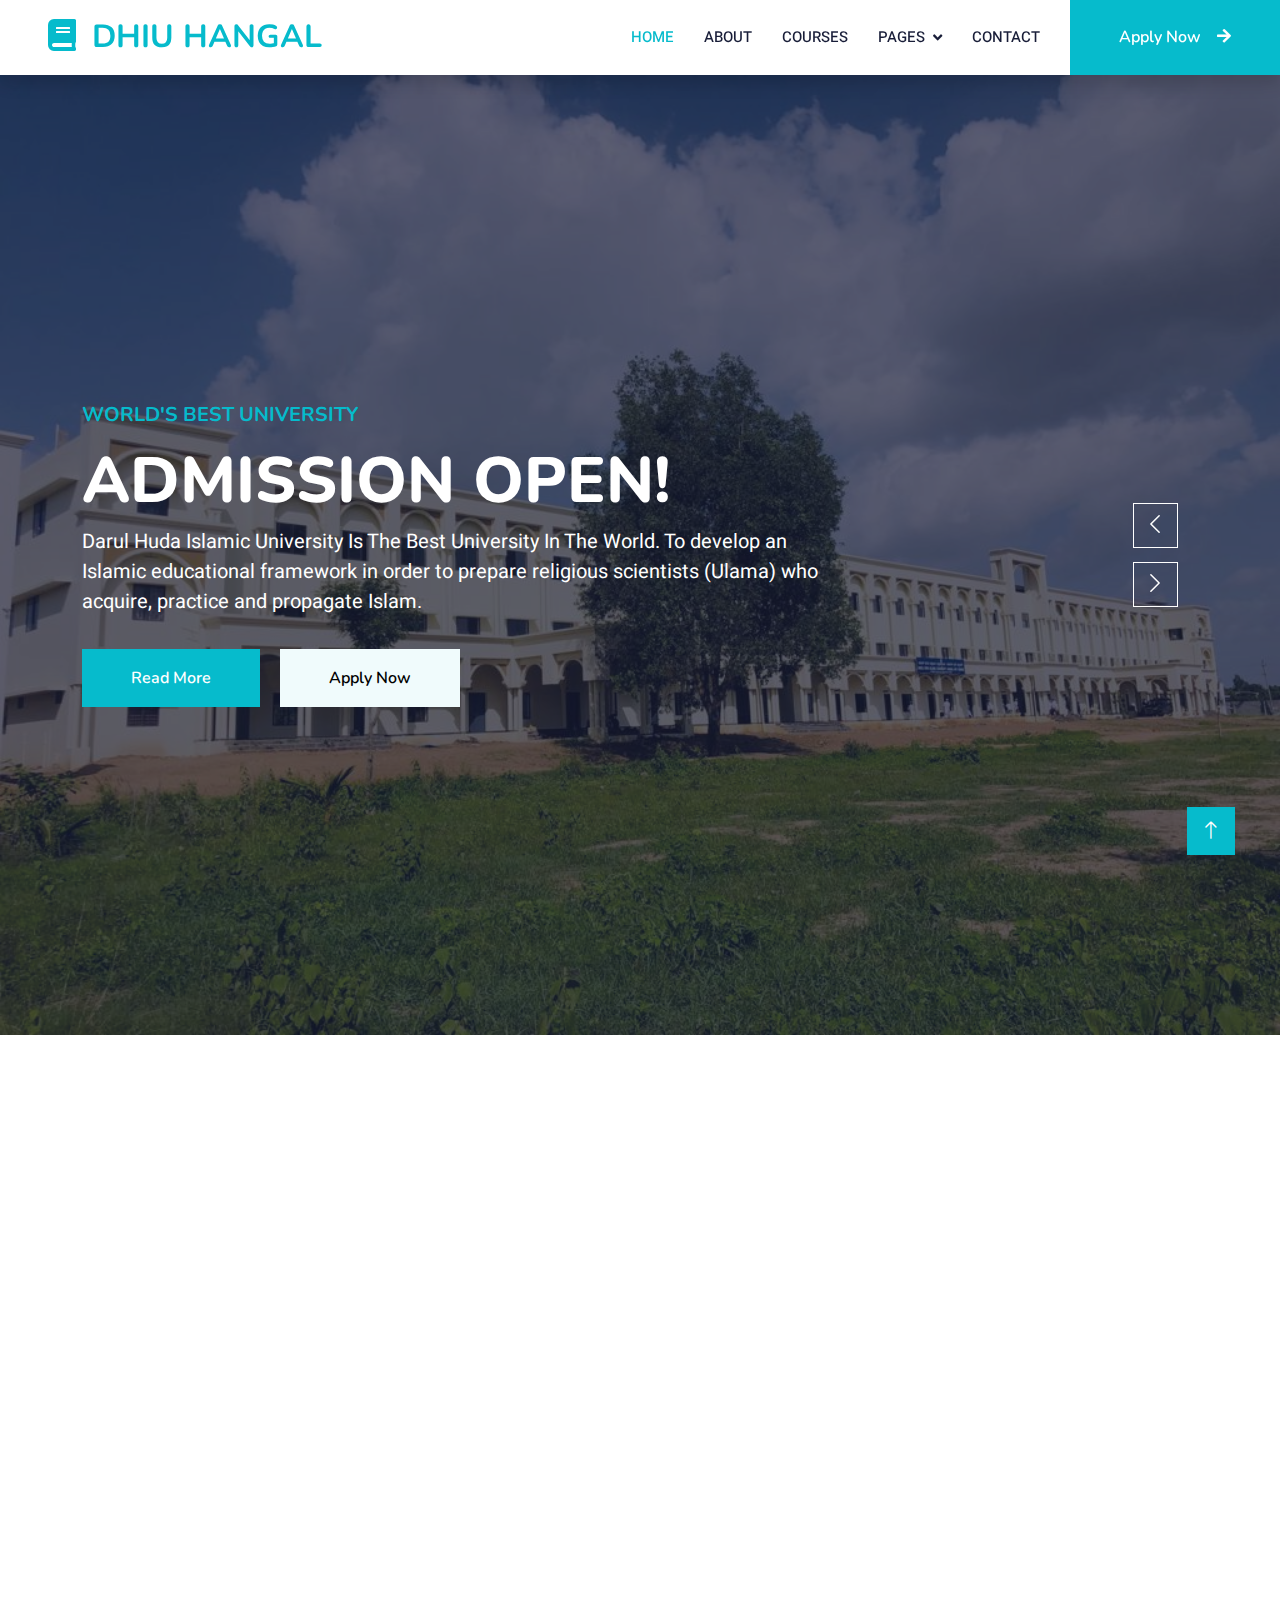
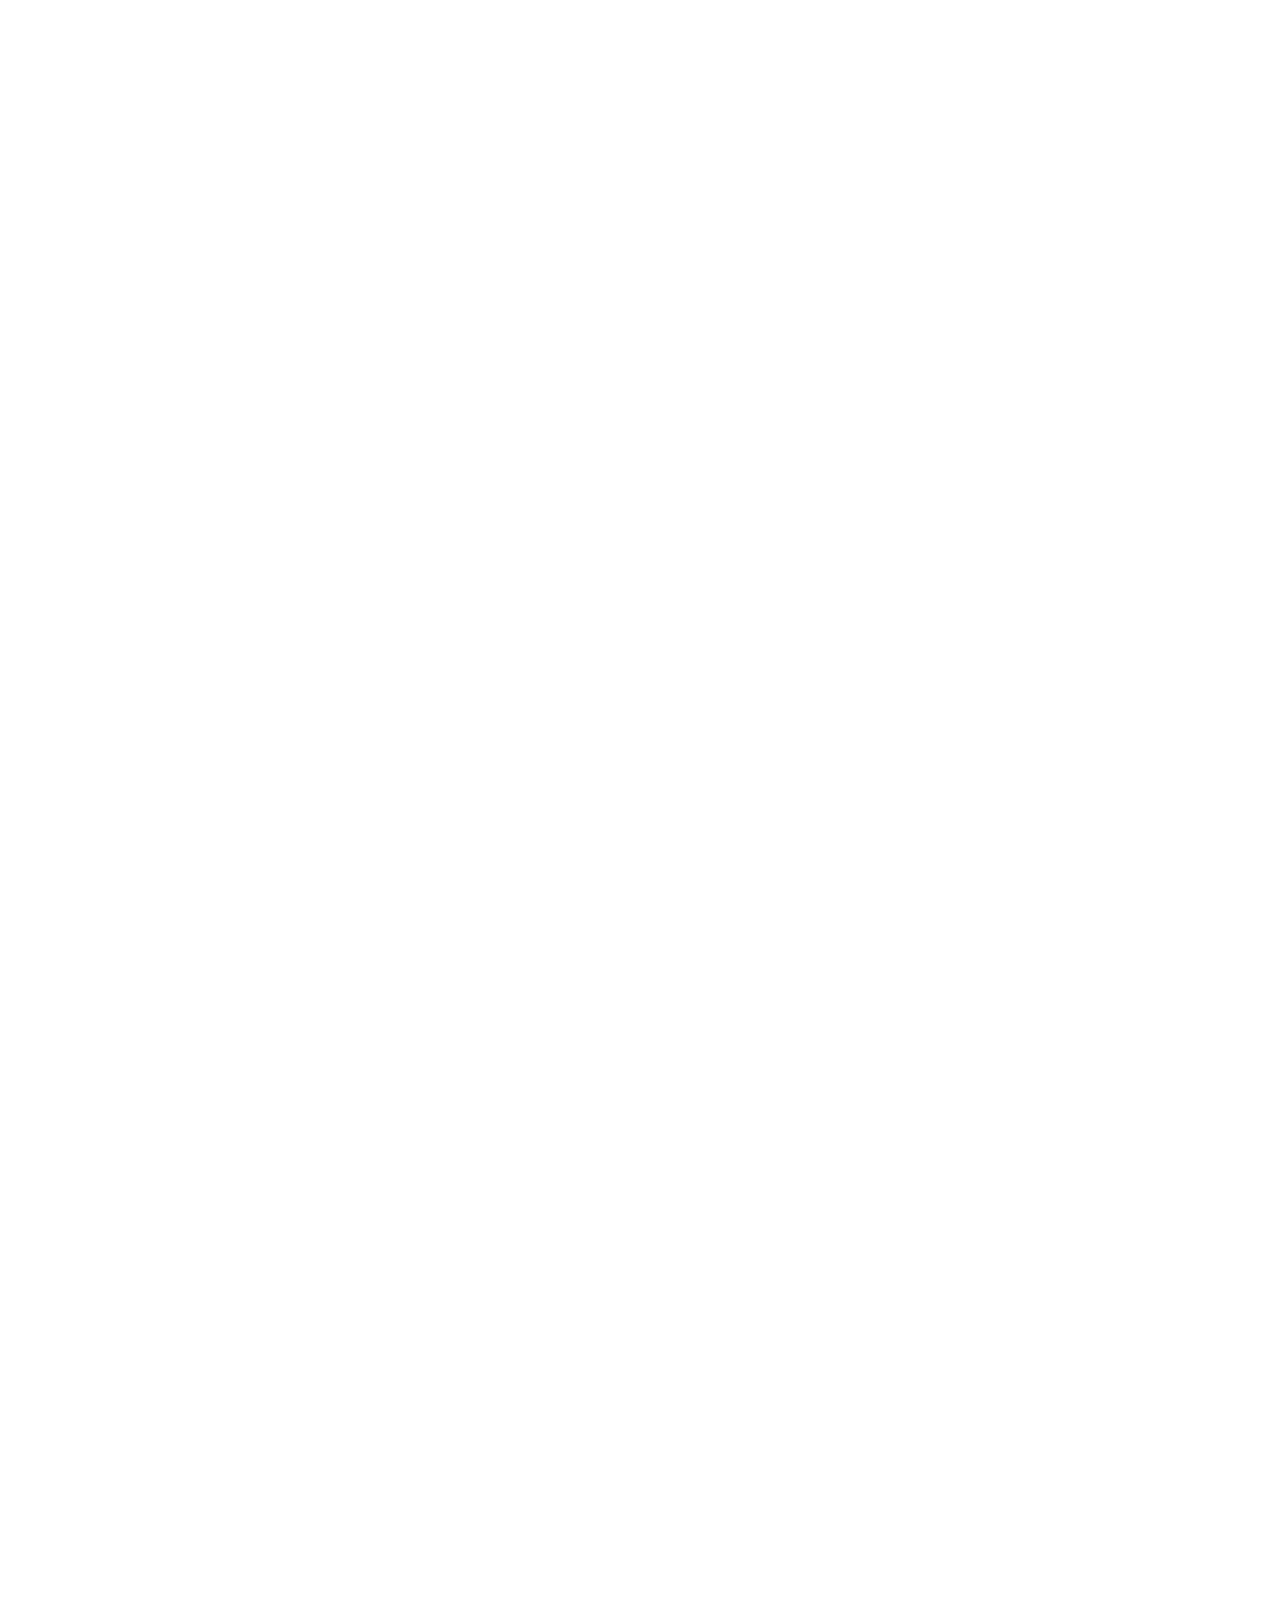
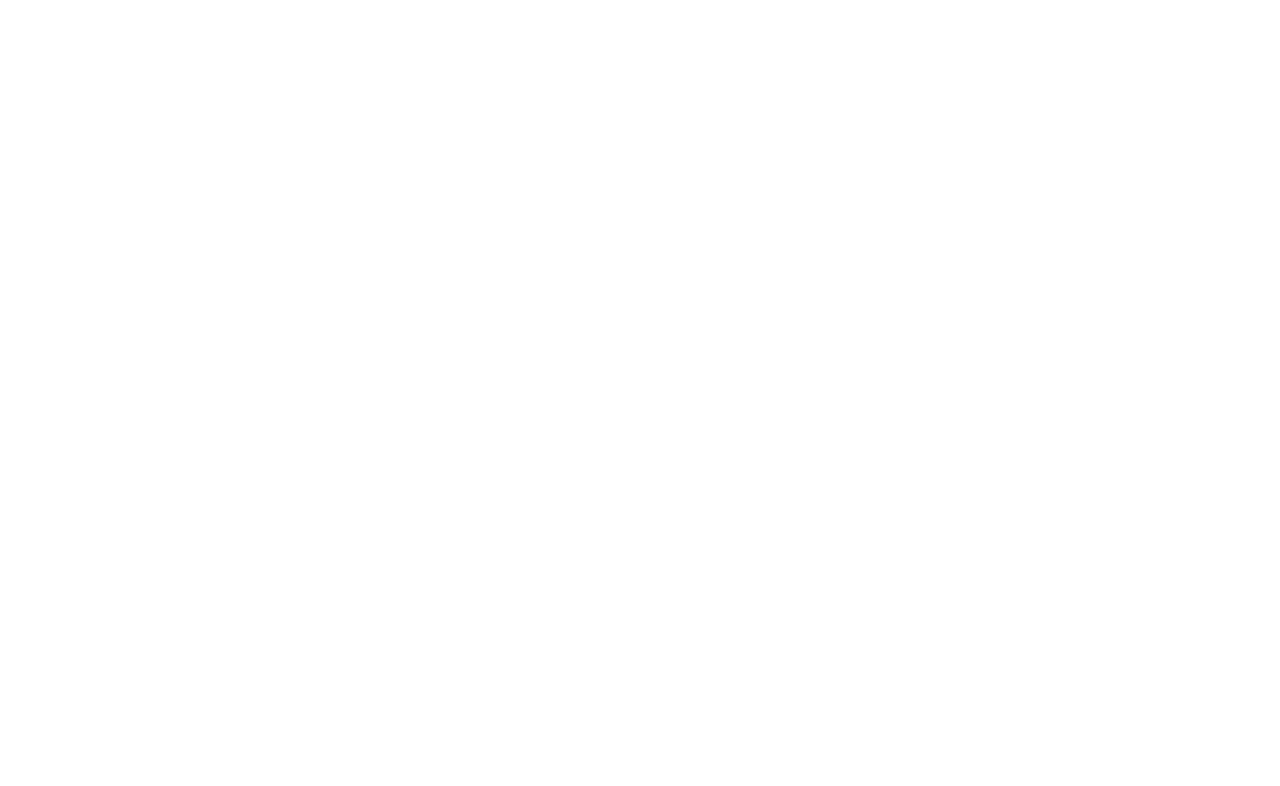
<file: index.html>
<!DOCTYPE html>
<html lang="en">

<head>
    <meta charset="utf-8">
    <title>DHIU HANGAL</title>
    <meta content="width=device-width, initial-scale=1.0" name="viewport">
    <meta content="" name="keywords">
    <meta content="" name="description">

    <!-- Favicon -->
    <link href="photo/logo.jpg" rel="icon">

    <!-- Google Web Fonts -->
    <link rel="preconnect" href="https://fonts.googleapis.com">
    <link rel="preconnect" href="https://fonts.gstatic.com" crossorigin>
    <link href="https://fonts.googleapis.com/css2?family=Heebo:wght@400;500;600&family=Nunito:wght@600;700;800&display=swap" rel="stylesheet">

    <!-- Icon Font Stylesheet -->
    <link href="https://cdnjs.cloudflare.com/ajax/libs/font-awesome/5.10.0/css/all.min.css" rel="stylesheet">
    <link href="https://cdn.jsdelivr.net/npm/bootstrap-icons@1.4.1/font/bootstrap-icons.css" rel="stylesheet">

    <!-- Libraries Stylesheet -->
    <link href="lib/animate/animate.min.css" rel="stylesheet">
    <link href="lib/owlcarousel/assets/owl.carousel.min.css" rel="stylesheet">

    <!-- Customized Bootstrap Stylesheet -->
    <link href="css/bootstrap.min.css" rel="stylesheet">

    <!-- Template Stylesheet -->
    <link href="css/style.css" rel="stylesheet">
</head>

<body>
    <!-- Spinner Start -->
    <div id="spinner" class="show bg-white position-fixed translate-middle w-100 vh-100 top-50 start-50 d-flex align-items-center justify-content-center">
        <div class="spinner-border text-primary" style="width: 3rem; height: 3rem;" role="status">
            <span class="sr-only">Loading...</span>
        </div>
    </div>
    <!-- Spinner End -->


    <!-- Navbar Start -->
    <nav class="navbar navbar-expand-lg bg-white navbar-light shadow sticky-top p-0">
        <a href="index.html" class="navbar-brand d-flex align-items-center px-4 px-lg-5">
            <h2 class="m-0 text-primary"><i class="fa fa-book me-3"></i>DHIU HANGAL</h2>
        </a>
        <button type="button" class="navbar-toggler me-4" data-bs-toggle="collapse" data-bs-target="#navbarCollapse">
            <span class="navbar-toggler-icon"></span>
        </button>
        <div class="collapse navbar-collapse" id="navbarCollapse">
            <div class="navbar-nav ms-auto p-4 p-lg-0">
                <a href="index.html" class="nav-item nav-link active">Home</a>
                <a href="about.html" class="nav-item nav-link">About</a>
                <a href="courses.html" class="nav-item nav-link">Courses</a>
                <div class="nav-item dropdown">
                    <a href="#" class="nav-link dropdown-toggle" data-bs-toggle="dropdown">Pages</a>
                    <div class="dropdown-menu fade-down m-0">
                        <a href="team.html" class="dropdown-item">Our Team</a>
                        <a href="testimonial.html" class="dropdown-item">Founders</a>
                       
                        
                    </div>
                </div>
                <a href="contact.html" class="nav-item nav-link">Contact</a>
            </div>
            <a href="contact.html#contact" class="btn btn-primary py-4 px-lg-5 d-none d-lg-block">Apply Now<i class="fa fa-arrow-right ms-3"></i></a>
        </div>
    </nav>
    <!-- Navbar End -->


    <!-- Carousel Start -->
    <div class="container-fluid p-0 mb-5">
        <div class="owl-carousel header-carousel position-relative">
            <div class="owl-carousel-item position-relative">
                <img class="img-fluid" src="photo/campus2.jpeg" alt="">
                <div class="position-absolute top-0 start-0 w-100 h-100 d-flex align-items-center" style="background: rgba(24, 29, 56, .7);">
                    <div class="container">
                        <div class="row justify-content-start">
                            <div class="col-sm-10 col-lg-8">
                                <h5 class="text-primary text-uppercase mb-3 animated slideInDown">World's Best University</h5>
                                <h1 class="display-3 text-white animated slideInDown">ADMISSION OPEN!</h1>
                                <p class="fs-5 text-white mb-4 pb-2">Darul Huda Islamic University Is The Best University In The World. To develop an Islamic educational framework in order to prepare religious scientists (Ulama) who acquire, practice and propagate Islam.</p>
                                <a href="about.html" class="btn btn-primary py-md-3 px-md-5 me-3 animated slideInLeft">Read More</a>
                                
                                <a href="contact.html#contact" class="btn btn-light py-md-3 px-md-5 animated slideInRight">Apply Now</a>
                            </div>
                        </div>
                    </div>
                </div>
            </div>
            <div class="owl-carousel-item position-relative">
                <img class="img-fluid" src="photo/group 2.jpg" alt="">
                <div class="position-absolute top-0 start-0 w-100 h-100 d-flex align-items-center" style="background: rgba(24, 29, 56, .7);">
                    <div class="container">
                        <div class="row justify-content-start">
                            <div class="col-sm-10 col-lg-8">
                                <h5 class="text-primary text-uppercase mb-3 animated slideInDown">Admission Open</h5>
                                <h1 class="display-3 text-white animated slideInDown">GET FREE EDUCATION</h1>
                                <p class="fs-5 text-white mb-4 pb-2">Get Free Education 6th-Degree. DHIU aims to be the bastion of expertise in Islamic education that they can restore the dynamic role and educational superiority of past Muslim society in all intellectual programs in Islamic sciences in the era of ever.</p>
                                <a href="about.html" class="btn btn-primary py-md-3 px-md-5 me-3 animated slideInLeft">Read More</a>
                                <a href="contact.html#contact" class="btn btn-light py-md-3 px-md-5 animated slideInRight">Apply Now</a>
                            </div>
                        </div>
                    </div>
                </div>
            </div>
            <div class="owl-carousel-item position-relative">
                <img class="img-fluid" src="photo/group.jpeg" alt="">
                <div class="position-absolute top-0 start-0 w-100 h-100 d-flex align-items-center" style="background: rgba(24, 29, 56, .7);">
                    <div class="container">
                        <div class="row justify-content-start">
                            <div class="col-sm-10 col-lg-8">
                                <h5 class="text-primary text-uppercase mb-3 animated slideInDown">Enroll Now!</h5>
                                <h1 class="display-3 text-white animated slideInDown">ISLAMIC AND SCHOOL EDUCATION</h1>
                                <p class="fs-5 text-white mb-4 pb-2">DHIU is founded upon the educational philosophy of Islam which in turn is inspired by the principles of hierarchy and unity of knowledge in its intents, contents and methods.</p>
                                <a href="about.html" class="btn btn-primary py-md-3 px-md-5 me-3 animated slideInLeft">Read More</a>
                                <a href="contact.html#contact" class="btn btn-light py-md-3 px-md-5 animated slideInRight">Apply Now</a>
                            </div>
                        </div>
                    </div>
                </div>
            </div>
        </div>
    </div>
    <!-- Carousel End -->


    <!-- Service Start -->
    <div class="container-xxl py-5">
        <div class="container">
            <div class="row g-4">
                <div class="col-lg-3 col-sm-6 wow fadeInUp" data-wow-delay="0.1s">
                    <div class="service-item text-center pt-3">
                        <div class="p-4">
                            <i class="fa fa-3x fa-graduation-cap text-primary mb-4"></i>
                            <h5 class="mb-3">Skilled Instructors</h5>
                            <p>skilled Instructors in Language, IT, Presentation, Teaching.</p>
                        </div>
                    </div>
                </div>
                <div class="col-lg-3 col-sm-6 wow fadeInUp" data-wow-delay="0.3s">
                    <div class="service-item text-center pt-3">
                        <div class="p-4">
                            <i class="fa fa-3x fa-globe text-primary mb-4"></i>
                            <h5 class="mb-3">Computer Lab</h5>
                            <p>Computer Lab For Coding and WI-FI Facilities Also Avaliable.</p>
                        </div>
                    </div>
                </div>
                <div class="col-lg-3 col-sm-6 wow fadeInUp" data-wow-delay="0.5s">
                    <div class="service-item text-center pt-3">
                        <div class="p-4">
                            <i class="fa fa-3x fa-home text-primary mb-4"></i>
                            <h5 class="mb-3">Science Lab</h5>
                            <p>There Is a Science Lab Also for Get Knowledge About Science.</p>
                        </div>
                    </div>
                </div>
                <div class="col-lg-3 col-sm-6 wow fadeInUp" data-wow-delay="0.7s">
                    <div class="service-item text-center pt-3">
                        <div class="p-4">
                            <i class="fa fa-3x fa-book-open text-primary mb-4"></i>
                            <h5 class="mb-3">Book Library</h5>
                            <p>There Is a Library For Students And There Is above 2500 Books.</p>
                        </div>
                    </div>
                </div>
            </div>
        </div>
    </div>
    <!-- Service End -->


    <!-- About Start -->
    <div class="container-xxl py-5">
        <div class="container">
            <div class="row g-5">
                <div class="col-lg-6 wow fadeInUp" data-wow-delay="0.1s" style="min-height: 400px;">
                    <div class="position-relative h-100">
                        <img class="img-fluid position-absolute w-100 h-100" src="photo/read.jpeg" alt="" style="object-fit: cover;">
                    </div>
                </div>
                <div class="col-lg-6 wow fadeInUp" data-wow-delay="0.3s">
                    <h6 class="section-title bg-white text-start text-primary pe-3">About Us</h6>
                    <h1 class="mb-4">Welcome To Darul Huda</h1>
                    <p class="mb-4">Darul Huda Islamic University Is One Of The Most Famous In The World. Darul Huda Started In 1986 There Is a Total Course Of 12 Years.</p>
                    <p class="mb-4"></p>
                    <div class="row gy-2 gx-4 mb-4">
                        <div class="col-sm-6">
                            <p class="mb-0"><i class="fa fa-arrow-right text-primary me-2"></i>Skilled Instructors</p>
                        </div>
                        <div class="col-sm-6">
                            <p class="mb-0"><i class="fa fa-arrow-right text-primary me-2"></i>language Classes</p>
                        </div>
                        <div class="col-sm-6">
                            <p class="mb-0"><i class="fa fa-arrow-right text-primary me-2"></i>International Certificate</p>
                        </div>
                        <div class="col-sm-6">
                            <p class="mb-0"><i class="fa fa-arrow-right text-primary me-2"></i>Programmes</p>
                        </div>
                        <div class="col-sm-6">
                            <p class="mb-0"><i class="fa fa-arrow-right text-primary me-2"></i>Achievements</p>
                        </div>
                        <div class="col-sm-6">
                            <p class="mb-0"><i class="fa fa-arrow-right text-primary me-2"></i>Self Development</p>
                        </div>
                    </div>
                    <a class="btn btn-primary py-3 px-5 mt-2" href="">Read More</a>
                </div>
            </div>
        </div>
    </div>
    <!-- About End -->


   

    <!-- Courses Start -->
    <div class="container-xxl py-5">
        <div class="container">
            <div class="text-center wow fadeInUp" data-wow-delay="0.1s">
                <h6 class="section-title bg-white text-center text-primary px-3">Courses</h6>
                <h1 class="mb-5">Popular Courses</h1>
            </div>
            <div class="row g-4 justify-content-center">
                <div class="col-lg-4 col-md-6 wow fadeInUp" data-wow-delay="0.1s">
                    <div class="course-item bg-light">
                        <div class="position-relative overflow-hidden">
                            <img class="img-fluid" src="photo/exam.jpg" alt="">
                            <div class="w-100 d-flex justify-content-center position-absolute bottom-0 start-0 mb-4">
                                <a href="#" class="flex-shrink-0 btn btn-sm btn-primary px-3 border-end" style="border-radius: 30px 0 0 30px;">Read More</a>
                                <a href="contact.html#contact" class="flex-shrink-0 btn btn-sm btn-primary px-3" style="border-radius: 0 30px 30px 0;">Apply Now</a>
                            </div>
                        </div>
                        <div class="text-center p-4 pb-0">
                            
                            <div class="mb-3">
                                <small class="fa fa-star text-primary"></small>
                                <small class="fa fa-star text-primary"></small>
                                <small class="fa fa-star text-primary"></small>
                                <small class="fa fa-star text-primary"></small>
                                <small class="fa fa-star text-primary"></small>
                                <small>(123)</small>
                            </div>
                            <h5 class="mb-4">Islamic and World Education</h5>
                        </div>
                       
                    </div>
                </div>
                <div class="col-lg-4 col-md-6 wow fadeInUp" data-wow-delay="0.3s">
                    <div class="course-item bg-light">
                        <div class="position-relative overflow-hidden">
                            <img class="img-fluid" src="photo/language.jpeg" alt="">
                            <div class="w-100 d-flex justify-content-center position-absolute bottom-0 start-0 mb-4">
                                <a href="#" class="flex-shrink-0 btn btn-sm btn-primary px-3 border-end" style="border-radius: 30px 0 0 30px;">Read More</a>
                                <a href="contact.html#contact" class="flex-shrink-0 btn btn-sm btn-primary px-3" style="border-radius: 0 30px 30px 0;">Apply Now</a>
                            </div>
                        </div>
                        <div class="text-center p-4 pb-0">
                            
                            <div class="mb-3">
                                <small class="fa fa-star text-primary"></small>
                                <small class="fa fa-star text-primary"></small>
                                <small class="fa fa-star text-primary"></small>
                                <small class="fa fa-star text-primary"></small>
                                <small class="fa fa-star text-primary"></small>
                                <small>(123)</small>
                            </div>
                            <h5 class="mb-4">Language Expert</h5>
                        </div>
                        
                    </div>
                </div>
                <div class="col-lg-4 col-md-6 wow fadeInUp" data-wow-delay="0.5s">
                    <div class="course-item bg-light">
                        <div class="position-relative overflow-hidden">
                            <img class="img-fluid" src="photo/coding2.jpg" alt="">
                            <div class="w-100 d-flex justify-content-center position-absolute bottom-0 start-0 mb-4">
                                <a href="#" class="flex-shrink-0 btn btn-sm btn-primary px-3 border-end" style="border-radius: 30px 0 0 30px;">Read More</a>
                                <a href="contact.html#contact" class="flex-shrink-0 btn btn-sm btn-primary px-3" style="border-radius: 0 30px 30px 0;">Apply Now</a>
                            </div>
                        </div>
                        <div class="text-center p-4 pb-0">
            
                            <div class="mb-3">
                                <small class="fa fa-star text-primary"></small>
                                <small class="fa fa-star text-primary"></small>
                                <small class="fa fa-star text-primary"></small>
                                <small class="fa fa-star text-primary"></small>
                                <small class="fa fa-star text-primary"></small>
                                <small>(123)</small>
                            </div>
                            <h5 class="mb-4">Web Coding, Graphic Designing etc..</h5>
                        </div>
                       
                    </div>
                </div>
            </div>
        </div>
    </div>
    <!-- Courses End -->


    <!-- Team Start -->
    <div class="container-xxl py-5">
        <div class="container">
            <div class="text-center wow fadeInUp" data-wow-delay="0.1s">
                <h6 class="section-title bg-white text-center text-primary px-3">Instructors</h6>
                <h1 class="mb-5">Expert Instructors</h1>
            </div>
            <div class="row g-4">
                <div class="col-lg-3 col-md-6 wow fadeInUp" data-wow-delay="0.5s">
                    <div class="team-item bg-light">
                        <div class="overflow-hidden">
                            <img class="img-fluid" src="photo/khalel2.jpg" alt="">
                        </div>
                        <div class="position-relative d-flex justify-content-center" style="margin-top: -23px;">
                           
                        </div>
                        <div class="text-center p-4">
                            <h5 class="mb-0">Maulana Ibrahim Khaleel Hudawi Al-Maliki</h5>
                            <small>Principal</small>
                        </div>
                    </div>
                </div>
                <div class="col-lg-3 col-md-6 wow fadeInUp" data-wow-delay="0.7s">
                    <div class="team-item bg-light">
                        <div class="overflow-hidden">
                            <img class="img-fluid" src="photo/ashraf.jpg" alt="">
                        </div>
                        <div class="position-relative d-flex justify-content-center" style="margin-top: -23px;">
                           
                        </div>
                        <div class="text-center p-4">
                            <h5 class="mb-0">Ashraf Hudawi</h5>
                            <small>Vice Principal</small>
                        </div>
                    </div>
                </div>
                <div class="col-lg-3 col-md-6 wow fadeInUp" data-wow-delay="0.7s">
                    <div class="team-item bg-light">
                        <div class="overflow-hidden">
                            <img class="img-fluid" src="photo/saif2.jpg" alt="">
                        </div>
                        <div class="position-relative d-flex justify-content-center" style="margin-top: -23px;">
                           
                        </div>
                        <div class="text-center p-4">
                            <h5 class="mb-0">Saif Hudawi</h5>
                            <small>Outreach Coordinator</small>
                        </div>
                    </div>
                </div>
                <div class="col-lg-3 col-md-6 wow fadeInUp" data-wow-delay="0.7s">
                    <div class="team-item bg-light">
                        <div class="overflow-hidden">
                            <img class="img-fluid" src="photo/junaid.jpg" alt="">
                        </div>
                        <div class="position-relative d-flex justify-content-center" style="margin-top: -23px;">
                          
                        </div>
                        <div class="text-center p-4">
                            <h5 class="mb-0">Junaid Hudawi</h5>
                            <small>Welfare Coordinator</small>
                            
                        </div>
                    </div>
                </div>
                
                    </div>
                </div>
            </div>
        </div>
    </div>
    <!-- Team End -->


    

    <!-- Footer Start -->
    <div class="container-fluid bg-dark text-light footer pt-5 mt-5 wow fadeIn" data-wow-delay="0.1s">
        <div class="container py-5">
            <div class="row g-5">
                <div class="col-lg-3 col-md-6">
                    <h4 class="text-white mb-3">Quick Link</h4>
                    <a class="btn btn-link" href="">About Us</a>
                    <a class="btn btn-link" href="">Contact Us</a>
                    <a class="btn btn-link" href="">Privacy Policy</a>
                    <a class="btn btn-link" href="">Terms & Condition</a>
                    <a class="btn btn-link" href="">FAQs & Help</a>
                </div>
                <div class="col-lg-3 col-md-6">
                    <h4 class="text-white mb-3">Contact</h4>
                    <p class="mb-2"><i class="fa fa-map-marker-alt me-3"></i>Gejjihalli,Hangal, Haveri, Karnataka</p>
                    <p class="mb-2"><i class="fa fa-phone-alt me-3"></i>9645036569</p>
                    <p class="mb-2"><i class="fa fa-envelope me-3"></i>dhiuhc@gmail.com</p>
                    <div class="d-flex pt-2">
                        <a class="btn btn-outline-light btn-social" href=""><i class="fab fa-twitter"></i></a>
                        <a class="btn btn-outline-light btn-social" href=""><i class="fab fa-facebook-f"></i></a>
                        <a class="btn btn-outline-light btn-social" href=""><i class="fab fa-youtube"></i></a>
                        <a class="btn btn-outline-light btn-social" href=""><i class="fab fa-linkedin-in"></i></a>
                    </div>
                </div>
                <div class="col-lg-3 col-md-6">
                    <h4 class="text-white mb-3">Gallery</h4>
                    <div class="row g-2 pt-2">
                        <div class="col-4">
                            <img class="img-fluid bg-light p-1" src="photo/GALLERY.jpeg" alt="">
                        </div>
                        <div class="col-4">
                            <img class="img-fluid bg-light p-1" src="photo/campus1.jpeg" alt="">
                        </div>
                        <div class="col-4">
                            <img class="img-fluid bg-light p-1" src="photo/gallery3.jpeg" alt="">
                        </div>
                        <div class="col-4">
                            <img class="img-fluid bg-light p-1" src="photo/gallery4.jpeg" alt="">
                        </div>
                        <div class="col-4">
                            <img class="img-fluid bg-light p-1" src="photo/gallery5.jpeg" alt="">
                        </div>
                        <div class="col-4">
                            <img class="img-fluid bg-light p-1" src="photo/gallery6.jpeg" alt="">
                        </div>
                    </div>
                </div>
            </div>
        </div>
        
        <div class="container">
            <div class="copyright">
                <div class="row">
                    <div class="col-md-6 text-center text-md-start mb-3 mb-md-0">
                        &copy; <a class="border-bottom" href="#">darul huda hangal</a>, All Right Reserved.

                        <!--/*** This template is free as long as you keep the footer author’s credit link/attribution link/backlink. If you'd like to use the template without the footer author’s credit link/attribution link/backlink, you can purchase the Credit Removal License from "https://htmlcodex.com/credit-removal". Thank you for your support. ***/-->
                          Designed By MA Syed Yasir
                    </div>
                    <div class="col-md-6 text-center text-md-end">
                        <div class="footer-menu">
                            <a href="">Home</a>
                            <a href="">Cookies</a>
                            <a href="">Help</a>
                            <a href="">FQAs</a>
                        </div>
                    </div>
                </div>
            </div>
        </div>
    </div>
    <!-- Footer End -->


    <!-- Back to Top -->
    <a href="#" class="btn btn-lg btn-primary btn-lg-square back-to-top"><i class="bi bi-arrow-up"></i></a>


    <!-- JavaScript Libraries -->
    <script src="https://code.jquery.com/jquery-3.4.1.min.js"></script>
    <script src="https://cdn.jsdelivr.net/npm/bootstrap@5.0.0/dist/js/bootstrap.bundle.min.js"></script>
    <script src="lib/wow/wow.min.js"></script>
    <script src="lib/easing/easing.min.js"></script>
    <script src="lib/waypoints/waypoints.min.js"></script>
    <script src="lib/owlcarousel/owl.carousel.min.js"></script>

    <!-- Template Javascript -->
    <script src="js/main.js"></script>
</body>

</html>
</file>
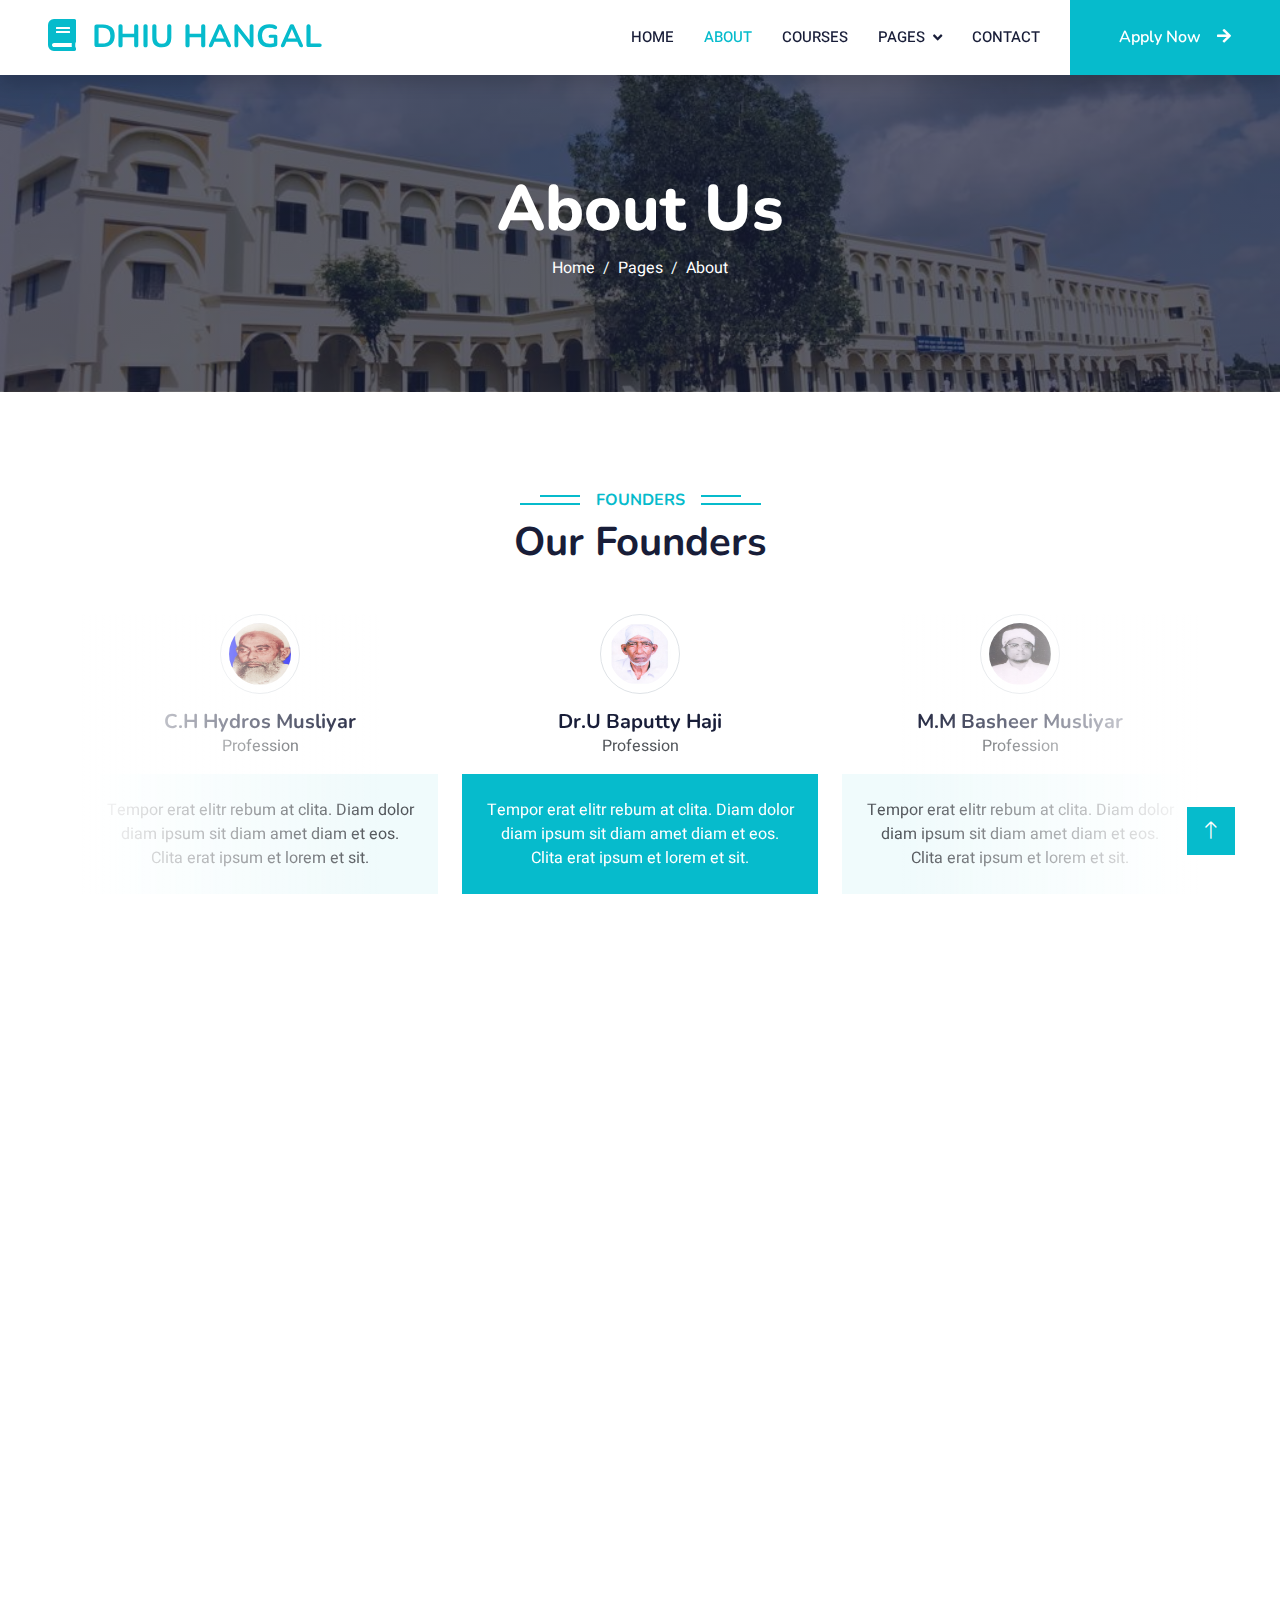
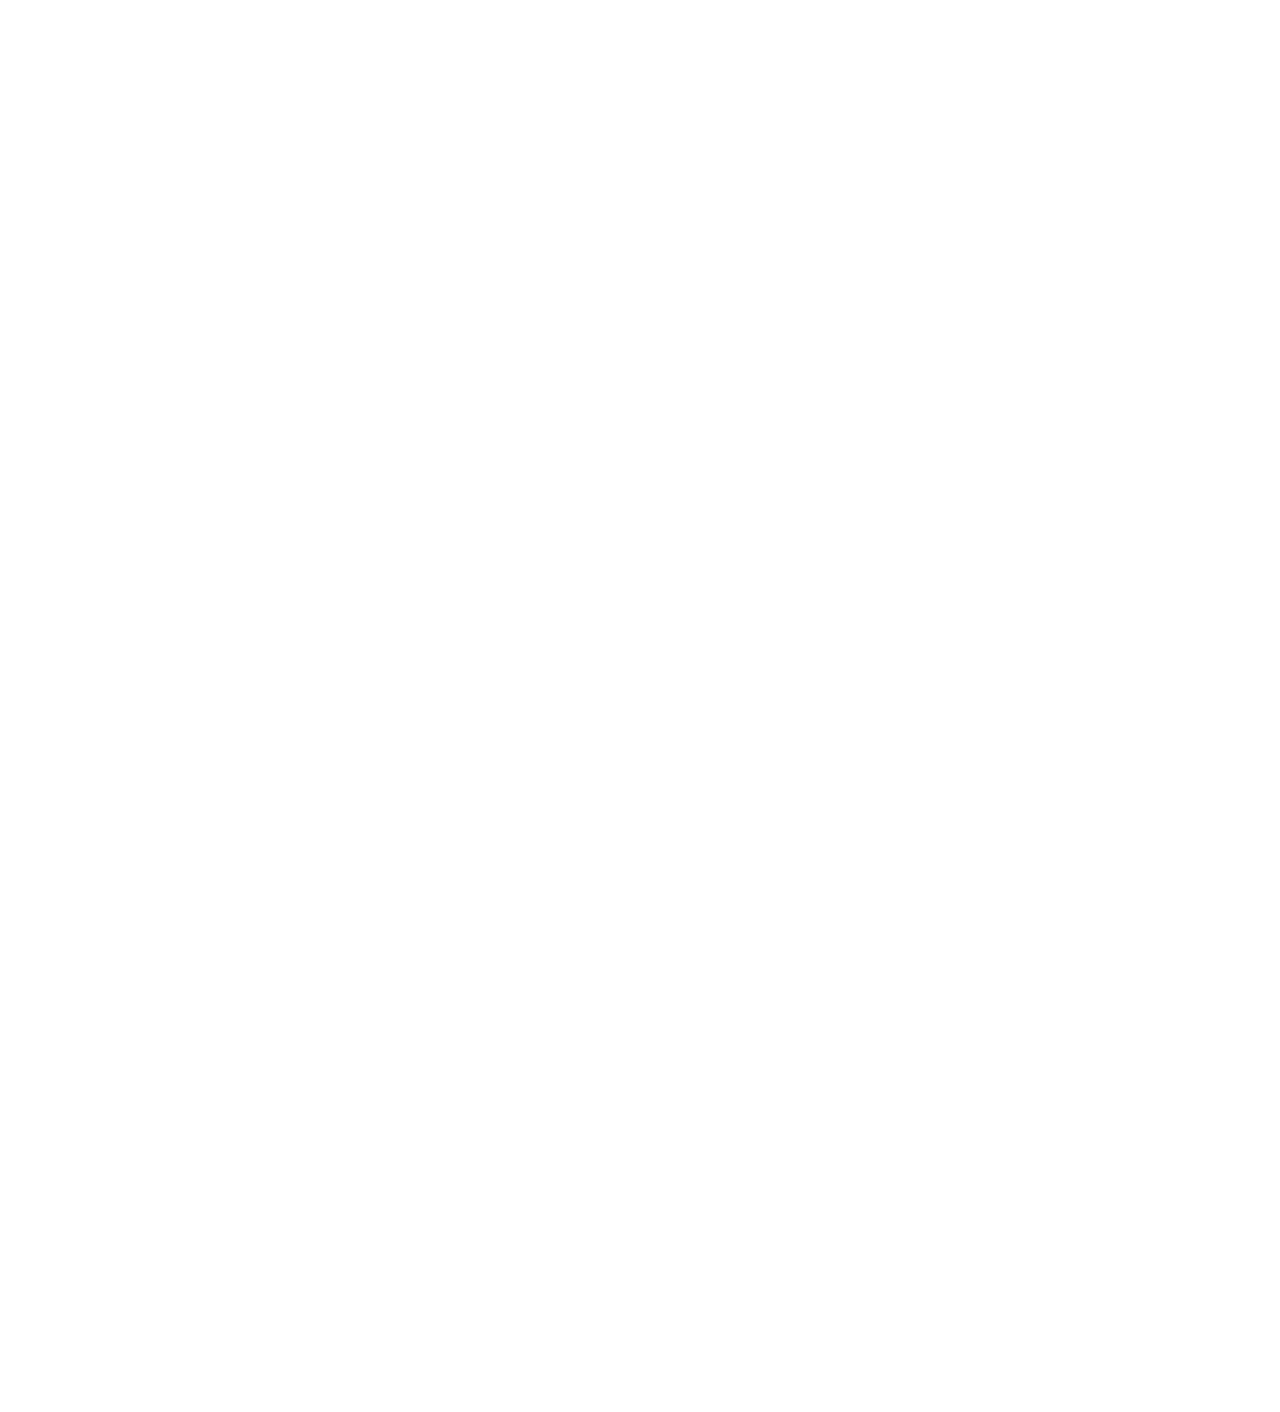
<file: about.html>
<!DOCTYPE html>
<html lang="en">

<head>
    <meta charset="utf-8">
    <title>DHIU HANGAL</title>
    <meta content="width=device-width, initial-scale=1.0" name="viewport">
    <meta content="" name="keywords">
    <meta content="" name="description">

    <!-- Favicon -->
    <link href="photo/logo.jpg" rel="icon">

    <!-- Google Web Fonts -->
    <link rel="preconnect" href="https://fonts.googleapis.com">
    <link rel="preconnect" href="https://fonts.gstatic.com" crossorigin>
    <link href="https://fonts.googleapis.com/css2?family=Heebo:wght@400;500;600&family=Nunito:wght@600;700;800&display=swap" rel="stylesheet">

    <!-- Icon Font Stylesheet -->
    <link href="https://cdnjs.cloudflare.com/ajax/libs/font-awesome/5.10.0/css/all.min.css" rel="stylesheet">
    <link href="https://cdn.jsdelivr.net/npm/bootstrap-icons@1.4.1/font/bootstrap-icons.css" rel="stylesheet">

    <!-- Libraries Stylesheet -->
    <link href="lib/animate/animate.min.css" rel="stylesheet">
    <link href="lib/owlcarousel/assets/owl.carousel.min.css" rel="stylesheet">

    <!-- Customized Bootstrap Stylesheet -->
    <link href="css/bootstrap.min.css" rel="stylesheet">

    <!-- Template Stylesheet -->
    <link href="css/style.css" rel="stylesheet">
</head>

<body>
    <!-- Spinner Start -->
    <div id="spinner" class="show bg-white position-fixed translate-middle w-100 vh-100 top-50 start-50 d-flex align-items-center justify-content-center">
        <div class="spinner-border text-primary" style="width: 3rem; height: 3rem;" role="status">
            <span class="sr-only">Loading...</span>
        </div>
    </div>
    <!-- Spinner End -->


    <!-- Navbar Start -->
    <nav class="navbar navbar-expand-lg bg-white navbar-light shadow sticky-top p-0">
        <a href="index.html" class="navbar-brand d-flex align-items-center px-4 px-lg-5">
            <h2 class="m-0 text-primary"><i class="fa fa-book me-3"></i>DHIU HANGAL</h2>
        </a>
        <button type="button" class="navbar-toggler me-4" data-bs-toggle="collapse" data-bs-target="#navbarCollapse">
            <span class="navbar-toggler-icon"></span>
        </button>
        <div class="collapse navbar-collapse" id="navbarCollapse">
            <div class="navbar-nav ms-auto p-4 p-lg-0">
                <a href="index.html" class="nav-item nav-link">Home</a>
                <a href="about.html" class="nav-item nav-link active">About</a>
                <a href="courses.html" class="nav-item nav-link">Courses</a>
                <div class="nav-item dropdown">
                    <a href="#" class="nav-link dropdown-toggle" data-bs-toggle="dropdown">Pages</a>
                    <div class="dropdown-menu fade-down m-0">
                        <a href="team.html" class="dropdown-item">Our Team</a>
                        <a href="testimonial.html" class="dropdown-item">Founders</a>
                      
                       
                    </div>
                </div>
                <a href="contact.html" class="nav-item nav-link">Contact</a>
            </div>
            <a href="contact.html#contact" class="btn btn-primary py-4 px-lg-5 d-none d-lg-block">Apply Now<i class="fa fa-arrow-right ms-3"></i></a>
        </div>
    </nav>
    <!-- Navbar End -->


    <!-- Header Start -->
    <div class="container-fluid bg-primary py-5 mb-5 page-header">
        <div class="container py-5">
            <div class="row justify-content-center">
                <div class="col-lg-10 text-center">
                    <h1 class="display-3 text-white animated slideInDown">About Us</h1>
                    <nav aria-label="breadcrumb">
                        <ol class="breadcrumb justify-content-center">
                            <li class="breadcrumb-item"><a class="text-white" href="#">Home</a></li>
                            <li class="breadcrumb-item"><a class="text-white" href="#">Pages</a></li>
                            <li class="breadcrumb-item text-white active" aria-current="page">About</li>
                        </ol>
                    </nav>
                </div>
            </div>
        </div>
    </div>
    <!-- Header End -->
    <!-- Testimonial Start -->
    <div class="container-xxl py-5 wow fadeInUp" data-wow-delay="0.1s">
        <div class="container">
            <div class="text-center">
                <h6 class="section-title bg-white text-center text-primary px-3">Founders</h6>
                <h1 class="mb-5">Our Founders</h1>
            </div>
            <div class="owl-carousel testimonial-carousel position-relative">
                <div class="testimonial-item text-center">
                    <img class="border rounded-circle p-2 mx-auto mb-3" src="photo/baputty.jpg" style="width: 80px; height: 80px;">
                    <h5 class="mb-0">Dr.U Baputty Haji</h5>
                    <p>Profession</p>
                    <div class="testimonial-text bg-light text-center p-4">
                    <p class="mb-0">Tempor erat elitr rebum at clita. Diam dolor diam ipsum sit diam amet diam et eos. Clita erat ipsum et lorem et sit.</p>
                    </div>
                </div>
                <div class="testimonial-item text-center">
                    <img class="border rounded-circle p-2 mx-auto mb-3" src="photo/basheer.jpg" style="width: 80px; height: 80px;">
                    <h5 class="mb-0">M.M Basheer Musliyar</h5>
                    <p>Profession</p>
                    <div class="testimonial-text bg-light text-center p-4">
                    <p class="mb-0">Tempor erat elitr rebum at clita. Diam dolor diam ipsum sit diam amet diam et eos. Clita erat ipsum et lorem et sit.</p>
                    </div>
                </div>
                <div class="testimonial-item text-center">
                    <img class="border rounded-circle p-2 mx-auto mb-3" src="photo/hydros.jpg" style="width: 80px; height: 80px;">
                    <h5 class="mb-0">C.H Hydros Musliyar</h5>
                    <p>Profession</p>
                    <div class="testimonial-text bg-light text-center p-4">
                    <p class="mb-0">Tempor erat elitr rebum at clita. Diam dolor diam ipsum sit diam amet diam et eos. Clita erat ipsum et lorem et sit.</p>
                    </div>
                </div>
               
                </div>
            </div>
        </div>
    </div>
    <!-- Testimonial End -->
    


    <!-- Service Start -->
    <div class="container-xxl py-5">
        <div class="container">
            <div class="row g-4">
                <div class="col-lg-3 col-sm-6 wow fadeInUp" data-wow-delay="0.1s">
                    <div class="service-item text-center pt-3">
                        <div class="p-4">
                            <i class="fa fa-3x fa-graduation-cap text-primary mb-4"></i>
                            <h5 class="mb-3">Skilled Instructors</h5>
                            <p>skilled Instructors in Language, IT, Presentation, Teaching.</p>
                        </div>
                    </div>
                </div>
                <div class="col-lg-3 col-sm-6 wow fadeInUp" data-wow-delay="0.3s">
                    <div class="service-item text-center pt-3">
                        <div class="p-4">
                            <i class="fa fa-3x fa-globe text-primary mb-4"></i>
                            <h5 class="mb-3">Computer Lab</h5>
                            <p>Computer Lab For Coding and WI-FI Facilities Also Avaliable.</p>
                        </div>
                    </div>
                </div>
                <div class="col-lg-3 col-sm-6 wow fadeInUp" data-wow-delay="0.5s">
                    <div class="service-item text-center pt-3">
                        <div class="p-4">
                            <i class="fa fa-3x fa-home text-primary mb-4"></i>
                            <h5 class="mb-3">Science Lab</h5>
                            <p>There Is a Science Lab Also for Get Knowlwdge About Science.</p>
                        </div>
                    </div>
                </div>
                <div class="col-lg-3 col-sm-6 wow fadeInUp" data-wow-delay="0.7s">
                    <div class="service-item text-center pt-3">
                        <div class="p-4">
                            <i class="fa fa-3x fa-book-open text-primary mb-4"></i>
                            <h5 class="mb-3">Book Library</h5>
                            <p>There Is a Library For Students And There Is above 2500 Books.</p>
                        </div>
                    </div>
                </div>
            </div>
        </div>
    </div>
    <!-- Service End -->


    <!-- About Start -->
    <div class="container-xxl py-5">
        <div class="container">
            <div class="row g-5">
                <div class="col-lg-6 wow fadeInUp" data-wow-delay="0.1s" style="min-height: 400px;">
                    <div class="position-relative h-100">
                        <img class="img-fluid position-absolute w-100 h-100" src="photo/read.jpeg" alt="" style="object-fit: cover;">
                    </div>
                </div>
                <div class="col-lg-6 wow fadeInUp" data-wow-delay="0.3s">
                    <h6 class="section-title bg-white text-start text-primary pe-3">About Us</h6>
                    <h1 class="mb-4">Welcome To Darul Huda</h1>
                    <p class="mb-4">Darul Huda Islamic University Is One Of The Most Famous In The World. Darul Huda Started In 1986 There Is a Total Course Of 12 Years.</p>
                    <p class="mb-4"></p>
                    <div class="row gy-2 gx-4 mb-4">
                        <div class="col-sm-6">
                            <p class="mb-0"><i class="fa fa-arrow-right text-primary me-2"></i>Skilled Instructors</p>
                        </div>
                        <div class="col-sm-6">
                            <p class="mb-0"><i class="fa fa-arrow-right text-primary me-2"></i>language Classes</p>
                        </div>
                        <div class="col-sm-6">
                            <p class="mb-0"><i class="fa fa-arrow-right text-primary me-2"></i>International Certificate</p>
                        </div>
                        <div class="col-sm-6">
                            <p class="mb-0"><i class="fa fa-arrow-right text-primary me-2"></i>Programmes</p>
                        </div>
                        <div class="col-sm-6">
                            <p class="mb-0"><i class="fa fa-arrow-right text-primary me-2"></i>Achievements</p>
                        </div>
                        <div class="col-sm-6">
                            <p class="mb-0"><i class="fa fa-arrow-right text-primary me-2"></i>Self Development</p>
                        </div>
                    </div>
                    <a class="btn btn-primary py-3 px-5 mt-2" href="">Read More</a>
                </div>
            </div>
        </div>
    </div>
    <!-- About End -->


    <!-- Team Start -->
    <div class="container-xxl py-5">
        <div class="container">
            <div class="text-center wow fadeInUp" data-wow-delay="0.1s">
                <h6 class="section-title bg-white text-center text-primary px-3">Instructors</h6>
                <h1 class="mb-5">Expert Instructors</h1>
            </div>
            <div class="row g-4">
                
               
                <div class="col-lg-3 col-md-6 wow fadeInUp" data-wow-delay="0.5s">
                    <div class="team-item bg-light">
                        <div class="overflow-hidden">
                            <img class="img-fluid" src="photo/khalel2.jpg" alt="">
                        </div>
                        <div class="position-relative d-flex justify-content-center" style="margin-top: -23px;">
                          
                        </div>
                        <div class="text-center p-4">
                            <h5 class="mb-0">Maulana Ibrahim Khaleel Hudawi Al-Maliki</h5>
                            <small>Principal</small>
                        </div>
                    </div>
                </div>
                <div class="col-lg-3 col-md-6 wow fadeInUp" data-wow-delay="0.7s">
                    <div class="team-item bg-light">
                        <div class="overflow-hidden">
                            <img class="img-fluid" src="photo/ashraf.jpg" alt="">
                        </div>
                        <div class="position-relative d-flex justify-content-center" style="margin-top: -23px;">
                           
                        </div>
                        <div class="text-center p-4">
                            <h5 class="mb-0">Ashraf Hudawi</h5>
                            <small>Vice Principal</small>
                        </div>
                    </div>
                </div>
                 <div class="col-lg-3 col-md-6 wow fadeInUp" data-wow-delay="0.7s">
                    <div class="team-item bg-light">
                        <div class="overflow-hidden">
                            <img class="img-fluid" src="photo/saif.jpg" alt="">
                        </div>
                        <div class="position-relative d-flex justify-content-center" style="margin-top: -23px;">
                            
                        </div>
                        <div class="text-center p-4">
                            <h5 class="mb-0">Saif Hudawi</h5>
                            <small>Outreach Coordinator</small>
                        </div>
                    </div>
                </div>
                <div class="col-lg-3 col-md-6 wow fadeInUp" data-wow-delay="0.7s">
                    <div class="team-item bg-light">
                        <div class="overflow-hidden">
                            <img class="img-fluid" src="photo/junaid.jpg" alt="">
                        </div>
                        <div class="position-relative d-flex justify-content-center" style="margin-top: -23px;">
                            
                        </div>
                        <div class="text-center p-4">
                            <h5 class="mb-0">Junaid Hudawi</h5>
                            <small>Welfare Coordinator</small>
                            
                        </div>
                    </div>
                </div>
                
            </div>
        </div>
    </div>
    <!-- Team End -->
        

    <!-- Footer Start -->
    <div class="container-fluid bg-dark text-light footer pt-5 mt-5 wow fadeIn" data-wow-delay="0.1s">
        <div class="container py-5">
            <div class="row g-5">
                <div class="col-lg-3 col-md-6">
                    <h4 class="text-white mb-3">Quick Link</h4>
                    <a class="btn btn-link" href="">About Us</a>
                    <a class="btn btn-link" href="">Contact Us</a>
                    <a class="btn btn-link" href="">Privacy Policy</a>
                    <a class="btn btn-link" href="">Terms & Condition</a>
                    <a class="btn btn-link" href="">FAQs & Help</a>
                </div>
                <div class="col-lg-3 col-md-6">
                    <h4 class="text-white mb-3">Contact</h4>
                    <p class="mb-2"><i class="fa fa-map-marker-alt me-3"></i>Gejjihalli,Hangal, Haveri, Karnataka</p>
                    <p class="mb-2"><i class="fa fa-phone-alt me-3"></i>9645036569</p>
                    <p class="mb-2"><i class="fa fa-envelope me-3"></i>dhiuhc@gmail.com</p>
                    <div class="d-flex pt-2">
                        <a class="btn btn-outline-light btn-social" href=""><i class="fab fa-twitter"></i></a>
                        <a class="btn btn-outline-light btn-social" href=""><i class="fab fa-facebook-f"></i></a>
                        <a class="btn btn-outline-light btn-social" href=""><i class="fab fa-youtube"></i></a>
                        <a class="btn btn-outline-light btn-social" href=""><i class="fab fa-linkedin-in"></i></a>
                    </div>
                </div>
                <div class="col-lg-3 col-md-6">
                    <h4 class="text-white mb-3">Gallery</h4>
                    <div class="row g-2 pt-2">
                        <div class="col-4">
                            <img class="img-fluid bg-light p-1" src="photo/GALLERY.jpeg" alt="">
                        </div>
                        <div class="col-4">
                            <img class="img-fluid bg-light p-1" src="photo/campus1.jpeg" alt="">
                        </div>
                        <div class="col-4">
                            <img class="img-fluid bg-light p-1" src="photo/gallery3.jpeg" alt="">
                        </div>
                        <div class="col-4">
                            <img class="img-fluid bg-light p-1" src="photo/gallery4.jpeg" alt="">
                        </div>
                        <div class="col-4">
                            <img class="img-fluid bg-light p-1" src="photo/gallery5.jpeg" alt="">
                        </div>
                        <div class="col-4">
                            <img class="img-fluid bg-light p-1" src="photo/gallery6.jpeg" alt="">
                        </div>
                    </div>
                </div>
                
            </div>
        </div>
        <div class="container">
            <div class="copyright">
                <div class="row">
                    <div class="col-md-6 text-center text-md-start mb-3 mb-md-0">
                        &copy; <a class="border-bottom" href="#">darul huda hangal</a>, All Right Reserved.

                        <!--/*** This template is free as long as you keep the footer author’s credit link/attribution link/backlink. If you'd like to use the template without the footer author’s credit link/attribution link/backlink, you can purchase the Credit Removal License from "https://htmlcodex.com/credit-removal". Thank you for your support. ***/-->
                        Designed By MA Syed Yasir
                    </div>
                    <div class="col-md-6 text-center text-md-end">
                        <div class="footer-menu">
                            <a href="">Home</a>
                            <a href="">Cookies</a>
                            <a href="">Help</a>
                            <a href="">FQAs</a>
                        </div>
                    </div>
                </div>
            </div>
        </div>
    </div>
    <!-- Footer End -->


    <!-- Back to Top -->
    <a href="#" class="btn btn-lg btn-primary btn-lg-square back-to-top"><i class="bi bi-arrow-up"></i></a>


    <!-- JavaScript Libraries -->
    <script src="https://code.jquery.com/jquery-3.4.1.min.js"></script>
    <script src="https://cdn.jsdelivr.net/npm/bootstrap@5.0.0/dist/js/bootstrap.bundle.min.js"></script>
    <script src="lib/wow/wow.min.js"></script>
    <script src="lib/easing/easing.min.js"></script>
    <script src="lib/waypoints/waypoints.min.js"></script>
    <script src="lib/owlcarousel/owl.carousel.min.js"></script>

    <!-- Template Javascript -->
    <script src="js/main.js"></script>
</body>

</html>
</file>
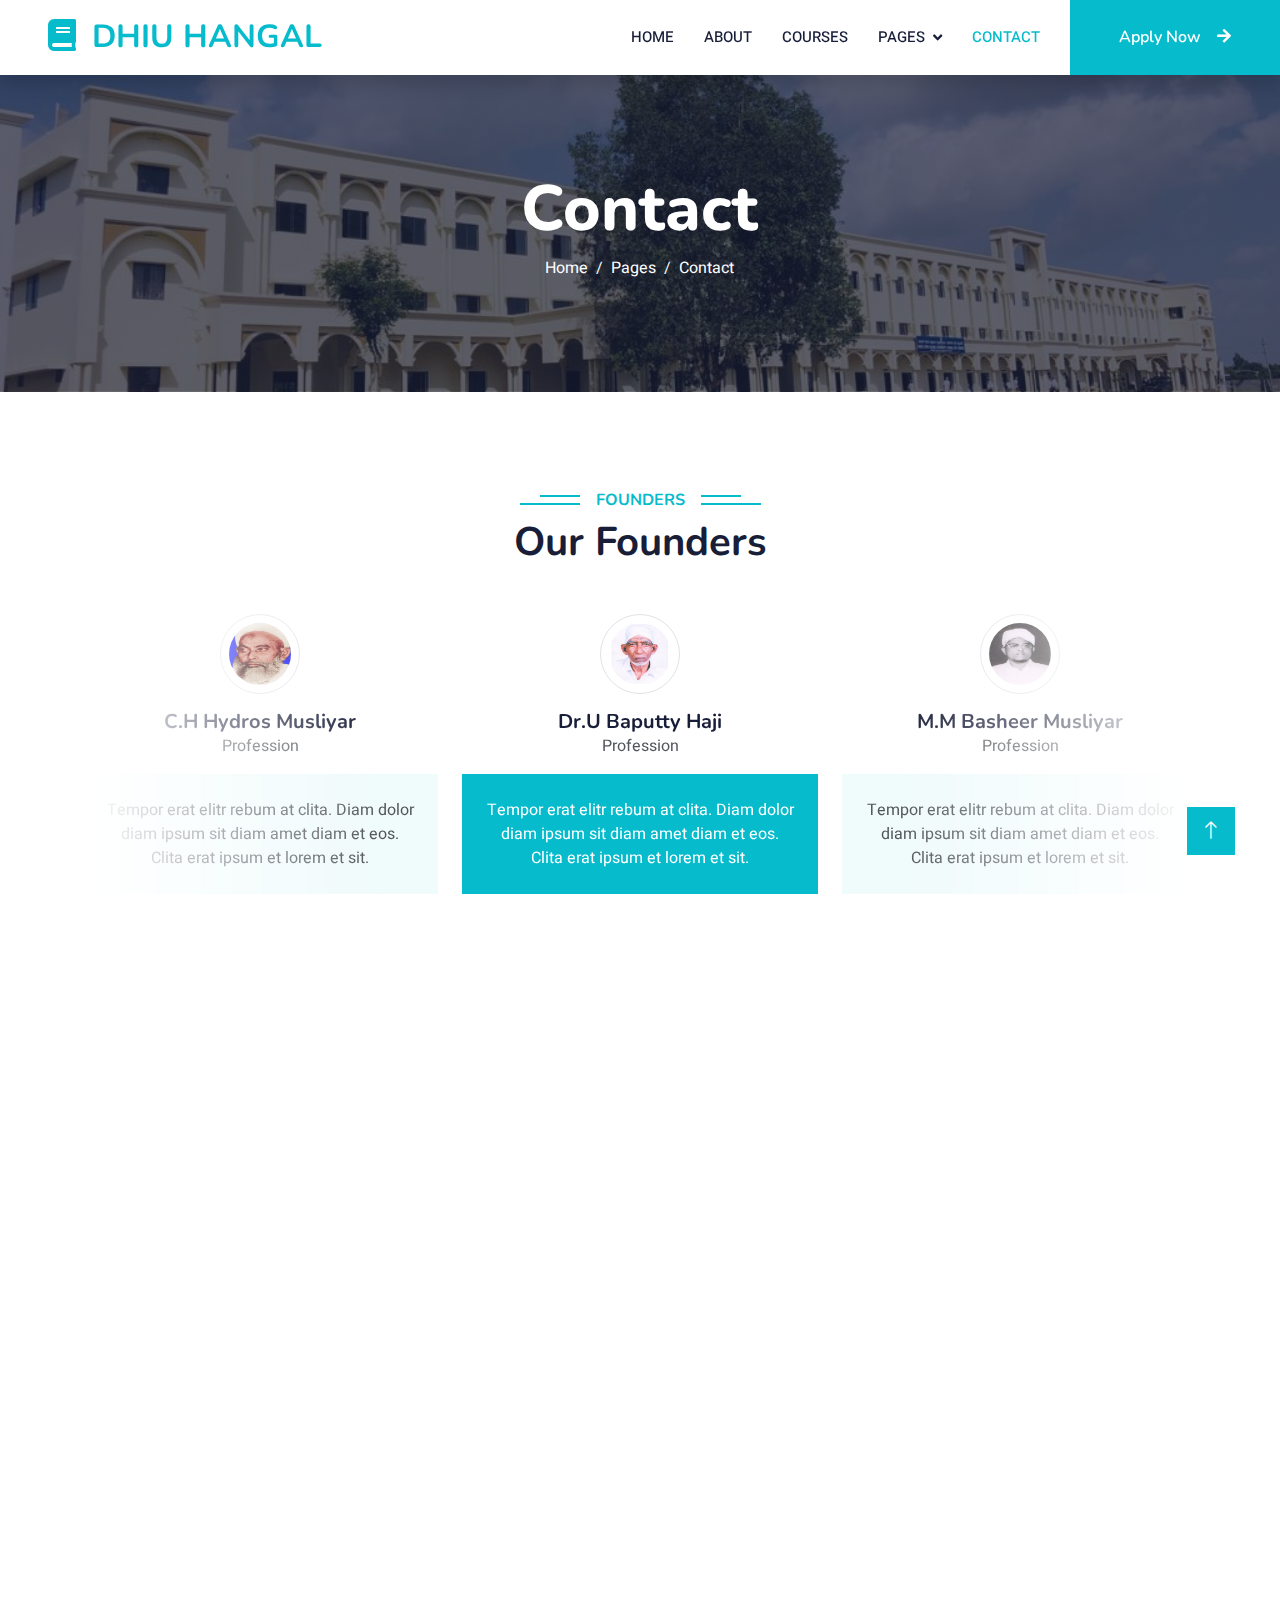
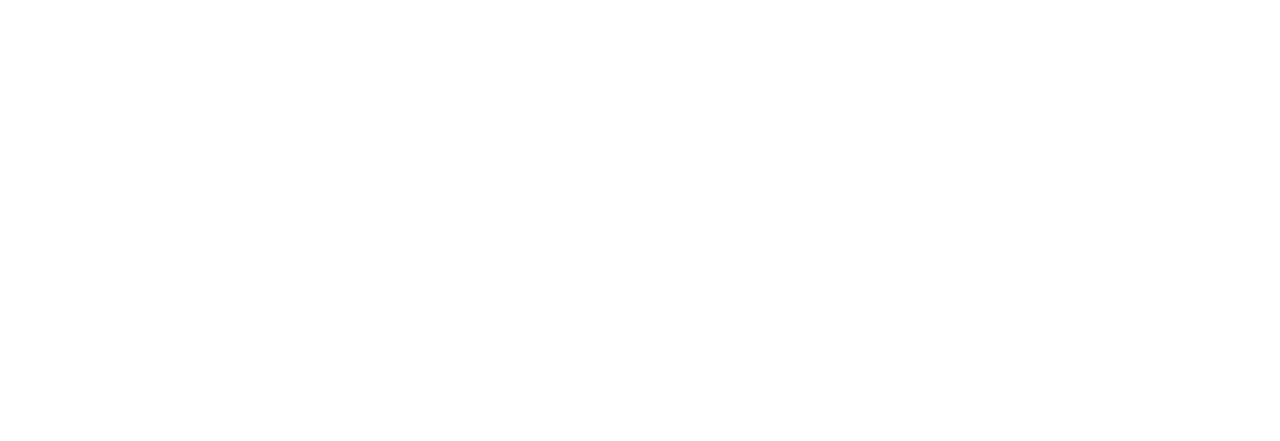
<file: contact.html>
<!DOCTYPE html>
<html lang="en">

<head>
    <meta charset="utf-8">
    <title>DHIU HANGAL</title>
    <meta content="width=device-width, initial-scale=1.0" name="viewport">
    <meta content="" name="keywords">
    <meta content="" name="description">

    <!-- Favicon -->
    <link href="photo/logo.jpg" rel="icon">

    <!-- Google Web Fonts -->
    <link rel="preconnect" href="https://fonts.googleapis.com">
    <link rel="preconnect" href="https://fonts.gstatic.com" crossorigin>
    <link href="https://fonts.googleapis.com/css2?family=Heebo:wght@400;500;600&family=Nunito:wght@600;700;800&display=swap" rel="stylesheet">

    <!-- Icon Font Stylesheet -->
    <link href="https://cdnjs.cloudflare.com/ajax/libs/font-awesome/5.10.0/css/all.min.css" rel="stylesheet">
    <link href="https://cdn.jsdelivr.net/npm/bootstrap-icons@1.4.1/font/bootstrap-icons.css" rel="stylesheet">

    <!-- Libraries Stylesheet -->
    <link href="lib/animate/animate.min.css" rel="stylesheet">
    <link href="lib/owlcarousel/assets/owl.carousel.min.css" rel="stylesheet">

    <!-- Customized Bootstrap Stylesheet -->
    <link href="css/bootstrap.min.css" rel="stylesheet">

    <!-- Template Stylesheet -->
    <link href="css/style.css" rel="stylesheet">
</head>

<body>
    <!-- Spinner Start -->
    <div id="spinner" class="show bg-white position-fixed translate-middle w-100 vh-100 top-50 start-50 d-flex align-items-center justify-content-center">
        <div class="spinner-border text-primary" style="width: 3rem; height: 3rem;" role="status">
            <span class="sr-only">Loading...</span>
        </div>
    </div>
    <!-- Spinner End -->


    <!-- Navbar Start -->
    <nav class="navbar navbar-expand-lg bg-white navbar-light shadow sticky-top p-0">
        <a href="index.html" class="navbar-brand d-flex align-items-center px-4 px-lg-5">
            <h2 class="m-0 text-primary"><i class="fa fa-book me-3"></i>DHIU HANGAL</h2>
        </a>
        <button type="button" class="navbar-toggler me-4" data-bs-toggle="collapse" data-bs-target="#navbarCollapse">
            <span class="navbar-toggler-icon"></span>
        </button>
        <div class="collapse navbar-collapse" id="navbarCollapse">
            <div class="navbar-nav ms-auto p-4 p-lg-0">
                <a href="index.html" class="nav-item nav-link">Home</a>
                <a href="about.html" class="nav-item nav-link">About</a>
                <a href="courses.html" class="nav-item nav-link">Courses</a>
                <div class="nav-item dropdown">
                    <a href="#" class="nav-link dropdown-toggle" data-bs-toggle="dropdown">Pages</a>
                    <div class="dropdown-menu fade-down m-0">
                        <a href="team.html" class="dropdown-item">Our Team</a>
                        <a href="testimonial.html" class="dropdown-item">Founders</a>
                        
                       
                    </div>
                </div>
                <a href="contact.html" class="nav-item nav-link active">Contact</a>
            </div>
            <a href="#contact" class="btn btn-primary py-4 px-lg-5 d-none d-lg-block">Apply Now<i class="fa fa-arrow-right ms-3"></i></a>
        </div>
    </nav>
    <!-- Navbar End -->


    <!-- Header Start -->
    <div class="container-fluid bg-primary py-5 mb-5 page-header">
        <div class="container py-5">
            <div class="row justify-content-center">
                <div class="col-lg-10 text-center">
                    <h1 class="display-3 text-white animated slideInDown">Contact</h1>
                    <nav aria-label="breadcrumb">
                        <ol class="breadcrumb justify-content-center">
                            <li class="breadcrumb-item"><a class="text-white" href="#">Home</a></li>
                            <li class="breadcrumb-item"><a class="text-white" href="#">Pages</a></li>
                            <li class="breadcrumb-item text-white active" aria-current="page">Contact</li>
                        </ol>
                    </nav>
                </div>
            </div>
        </div>
    </div>
    <!-- Header End -->

    <!-- Testimonial Start -->
    <div class="container-xxl py-5 wow fadeInUp" data-wow-delay="0.1s">
        <div class="container">
            <div class="text-center">
                <h6 class="section-title bg-white text-center text-primary px-3">Founders</h6>
                <h1 class="mb-5">Our Founders</h1>
            </div>
            <div class="owl-carousel testimonial-carousel position-relative">
                <div class="testimonial-item text-center">
                    <img class="border rounded-circle p-2 mx-auto mb-3" src="photo/baputty.jpg" style="width: 80px; height: 80px;">
                    <h5 class="mb-0">Dr.U Baputty Haji</h5>
                    <p>Profession</p>
                    <div class="testimonial-text bg-light text-center p-4">
                    <p class="mb-0">Tempor erat elitr rebum at clita. Diam dolor diam ipsum sit diam amet diam et eos. Clita erat ipsum et lorem et sit.</p>
                    </div>
                </div>
                <div class="testimonial-item text-center">
                    <img class="border rounded-circle p-2 mx-auto mb-3" src="photo/basheer.jpg" style="width: 80px; height: 80px;">
                    <h5 class="mb-0">M.M Basheer Musliyar</h5>
                    <p>Profession</p>
                    <div class="testimonial-text bg-light text-center p-4">
                    <p class="mb-0">Tempor erat elitr rebum at clita. Diam dolor diam ipsum sit diam amet diam et eos. Clita erat ipsum et lorem et sit.</p>
                    </div>
                </div>
                <div class="testimonial-item text-center">
                    <img class="border rounded-circle p-2 mx-auto mb-3" src="photo/hydros.jpg" style="width: 80px; height: 80px;">
                    <h5 class="mb-0">C.H Hydros Musliyar</h5>
                    <p>Profession</p>
                    <div class="testimonial-text bg-light text-center p-4">
                    <p class="mb-0">Tempor erat elitr rebum at clita. Diam dolor diam ipsum sit diam amet diam et eos. Clita erat ipsum et lorem et sit.</p>
                    </div>
                </div>
               
                </div>
            </div>
        </div>
    </div>
    <!-- Testimonial End -->
    <!-- Contact Start -->
    <div class="container-xxl py-5" id="contact">
        <div class="container">
            <div class="text-center wow fadeInUp" data-wow-delay="0.1s">
                <h6 class="section-title bg-white text-center text-primary px-3">Contact Us</h6>
                <h1 class="mb-5">Contact For Any Query</h1>
            </div>
            <div class="row g-4">
                <div class="col-lg-4 col-md-6 wow fadeInUp" data-wow-delay="0.1s">
                    <h5></h5>
                    <p class="mb-4"></a></p>
                    <div class="d-flex align-items-center mb-3">
                        <div class="d-flex align-items-center justify-content-center flex-shrink-0 bg-primary" style="width: 50px; height: 50px;">
                            <i class="fa fa-map-marker-alt text-white"></i>
                        </div>
                        <div class="ms-3">
                            <h5 class="text-primary">Office</h5>
                            <p class="mb-0">Gejjihalli,Hangal, Haveri, Karnataka</p>
                        </div>
                    </div>
                    <div class="d-flex align-items-center mb-3">
                        <div class="d-flex align-items-center justify-content-center flex-shrink-0 bg-primary" style="width: 50px; height: 50px;">
                            <i class="fa fa-phone-alt text-white"></i>
                        </div>
                        <div class="ms-3">
                            <h5 class="text-primary">Mobile</h5>
                            <p class="mb-0">9645036569</p>
                        </div>
                    </div>
                    <div class="d-flex align-items-center">
                        <div class="d-flex align-items-center justify-content-center flex-shrink-0 bg-primary" style="width: 50px; height: 50px;">
                            <i class="fa fa-envelope-open text-white"></i>
                        </div>
                        <div class="ms-3">
                            <h5 class="text-primary">Email</h5>
                            <p class="mb-0">dhiuhc@gmail.com</p>
                        </div>
                    </div>
                </div>
                <div class="col-lg-4 col-md-6 wow fadeInUp" data-wow-delay="0.3s">
                    <iframe class="position-relative rounded w-100 h-100"
         src="https://www.google.com/maps/embed?pb=!1m18!1m12!1m3!1d3858.6303249333328!2d75.11564717496437!3d14.733480385768692!2m3!1f0!2f0!3f0!3m2!1i1024!2i768!4f13.1!3m3!1m2!1s0x3bb94fd300000001%3A0x2ea64696f581b4af!2sDarul%20Huda%20Off%20Campus%2C%20Hangal!5e0!3m2!1sen!2sin!4v1703397029800!5m2!1sen!2sin"
                         width="600" height="450" style="border:0;" allowfullscreen="" loading="lazy" referrerpolicy="no-referrer-when-downgrade"></iframe>"
                        
                    
                </div>
                <div class="col-lg-4 col-md-12 wow fadeInUp" data-wow-delay="0.5s" >
                    <form action=""></form>
                    <form method="post" action="" name="contact-form">
                        <div class="row g-3">
                            <div class="col-md-6">
                                <div class="form-floating">
                                    <input type="text" class="form-control" id="name" placeholder="Your Name" name="student-name">
                                    <label for="name">Name</label>
                                </div>
                            </div>
                            <div class="col-md-6">
                                <div class="form-floating">
                                    <input type="date" class="form-control" id="date-of-birth" placeholder="date of birth" name="date-of-birth">
                                    <label for="date of birth">Date Of Birth</label>
                                </div>
                            </div>
                            <div class="col-12">
                                <div class="form-floating">
                                    <input type="text" class="form-control" id="subject" placeholder="Subject" name="father-name">
                                    <label for="subject">Father Name</label>
                                </div>
                            </div>
                            <div class="col-12">
                                <div class="form-floating">
                                    <textarea class="form-control" placeholder="Leave a message here" id="message" name="phone-number"></textarea>
                                    <label for="message">Phone No</label>
                                </div>
                            </div>
                            <div class="col-12">
                                <div class="form-floating">
                                    <textarea class="form-control" placeholder="Leave a message here" id="message" name="address"></textarea>
                                    <label for="message">Address</label>
                                </div>
                            </div>
                            <div class="col-12">
                                <button class="btn btn-primary w-100 py-3" type="submit">Register</button>
                                </form>
                            </div>
                        </div>
                    </form>
                </div>
            </div>
        </div>
    </div>
    <!-- Contact End -->


    <!-- Footer Start -->
    <div class="container-fluid bg-dark text-light footer pt-5 mt-5 wow fadeIn" data-wow-delay="0.1s">
        <div class="container py-5">
            <div class="row g-5">
                <div class="col-lg-3 col-md-6">
                    <h4 class="text-white mb-3">Quick Link</h4>
                    <a class="btn btn-link" href="">About Us</a>
                    <a class="btn btn-link" href="">Contact Us</a>
                    <a class="btn btn-link" href="">Privacy Policy</a>
                    <a class="btn btn-link" href="">Terms & Condition</a>
                    <a class="btn btn-link" href="">FAQs & Help</a>
                </div>
                <div class="col-lg-3 col-md-6">
                    <h4 class="text-white mb-3">Contact</h4>
                    <p class="mb-2"><i class="fa fa-map-marker-alt me-3"></i>Gejjihalli,Hangal, Haveri, Karnataka</p>
                    <p class="mb-2"><i class="fa fa-phone-alt me-3"></i>9645036569</p>
                    <p class="mb-2"><i class="fa fa-envelope me-3"></i>dhiuhc@gmail.com</p>
                    <div class="d-flex pt-2">
                        <a class="btn btn-outline-light btn-social" href=""><i class="fab fa-twitter"></i></a>
                        <a class="btn btn-outline-light btn-social" href=""><i class="fab fa-facebook-f"></i></a>
                        <a class="btn btn-outline-light btn-social" href=""><i class="fab fa-youtube"></i></a>
                        <a class="btn btn-outline-light btn-social" href=""><i class="fab fa-linkedin-in"></i></a>
                    </div>
                </div>
                <div class="col-lg-3 col-md-6">
                    <h4 class="text-white mb-3">Gallery</h4>
                    <div class="row g-2 pt-2">
                        <div class="col-4">
                            <img class="img-fluid bg-light p-1" src="photo/GALLERY.jpeg" alt="">
                        </div>
                        <div class="col-4">
                            <img class="img-fluid bg-light p-1" src="photo/campus1.jpeg" alt="">
                        </div>
                        <div class="col-4">
                            <img class="img-fluid bg-light p-1" src="photo/gallery3.jpeg" alt="">
                        </div>
                        <div class="col-4">
                            <img class="img-fluid bg-light p-1" src="photo/gallery4.jpeg" alt="">
                        </div>
                        <div class="col-4">
                            <img class="img-fluid bg-light p-1" src="photo/gallery5.jpeg" alt="">
                        </div>
                        <div class="col-4">
                            <img class="img-fluid bg-light p-1" src="photo/gallery6.jpeg" alt="">
                        </div>
                    </div>
                </div>

            </div>
        </div>
        <div class="container">
            <div class="copyright">
                <div class="row">
                    <div class="col-md-6 text-center text-md-start mb-3 mb-md-0">
                        &copy; <a class="border-bottom" href="#">darul huda hangal</a>, All Right Reserved.

                        <!--/*** This template is free as long as you keep the footer author’s credit link/attribution link/backlink. If you'd like to use the template without the footer author’s credit link/attribution link/backlink, you can purchase the Credit Removal License from "https://htmlcodex.com/credit-removal". Thank you for your support. ***/-->
                          Designed By MA Syed Yasir
                    </div>
                    <div class="col-md-6 text-center text-md-end">
                        <div class="footer-menu">
                            <a href="">Home</a>
                            <a href="">Cookies</a>
                            <a href="">Help</a>
                            <a href="">FQAs</a>
                        </div>
                    </div>
                </div>
            </div>
        </div>
    </div>
    <!-- Footer End -->


    <!-- Back to Top -->
    <a href="#" class="btn btn-lg btn-primary btn-lg-square back-to-top"><i class="bi bi-arrow-up"></i></a>


    <!-- JavaScript Libraries -->
    <script src="https://code.jquery.com/jquery-3.4.1.min.js"></script>
    <script src="https://cdn.jsdelivr.net/npm/bootstrap@5.0.0/dist/js/bootstrap.bundle.min.js"></script>
    <script src="lib/wow/wow.min.js"></script>
    <script src="lib/easing/easing.min.js"></script>
    <script src="lib/waypoints/waypoints.min.js"></script>
    <script src="lib/owlcarousel/owl.carousel.min.js"></script>

    <script>
       
    </script>
    <!-- Template Javascript -->
    <script src="js/main.js">
        
    </script>
</body>

</html>
</file>
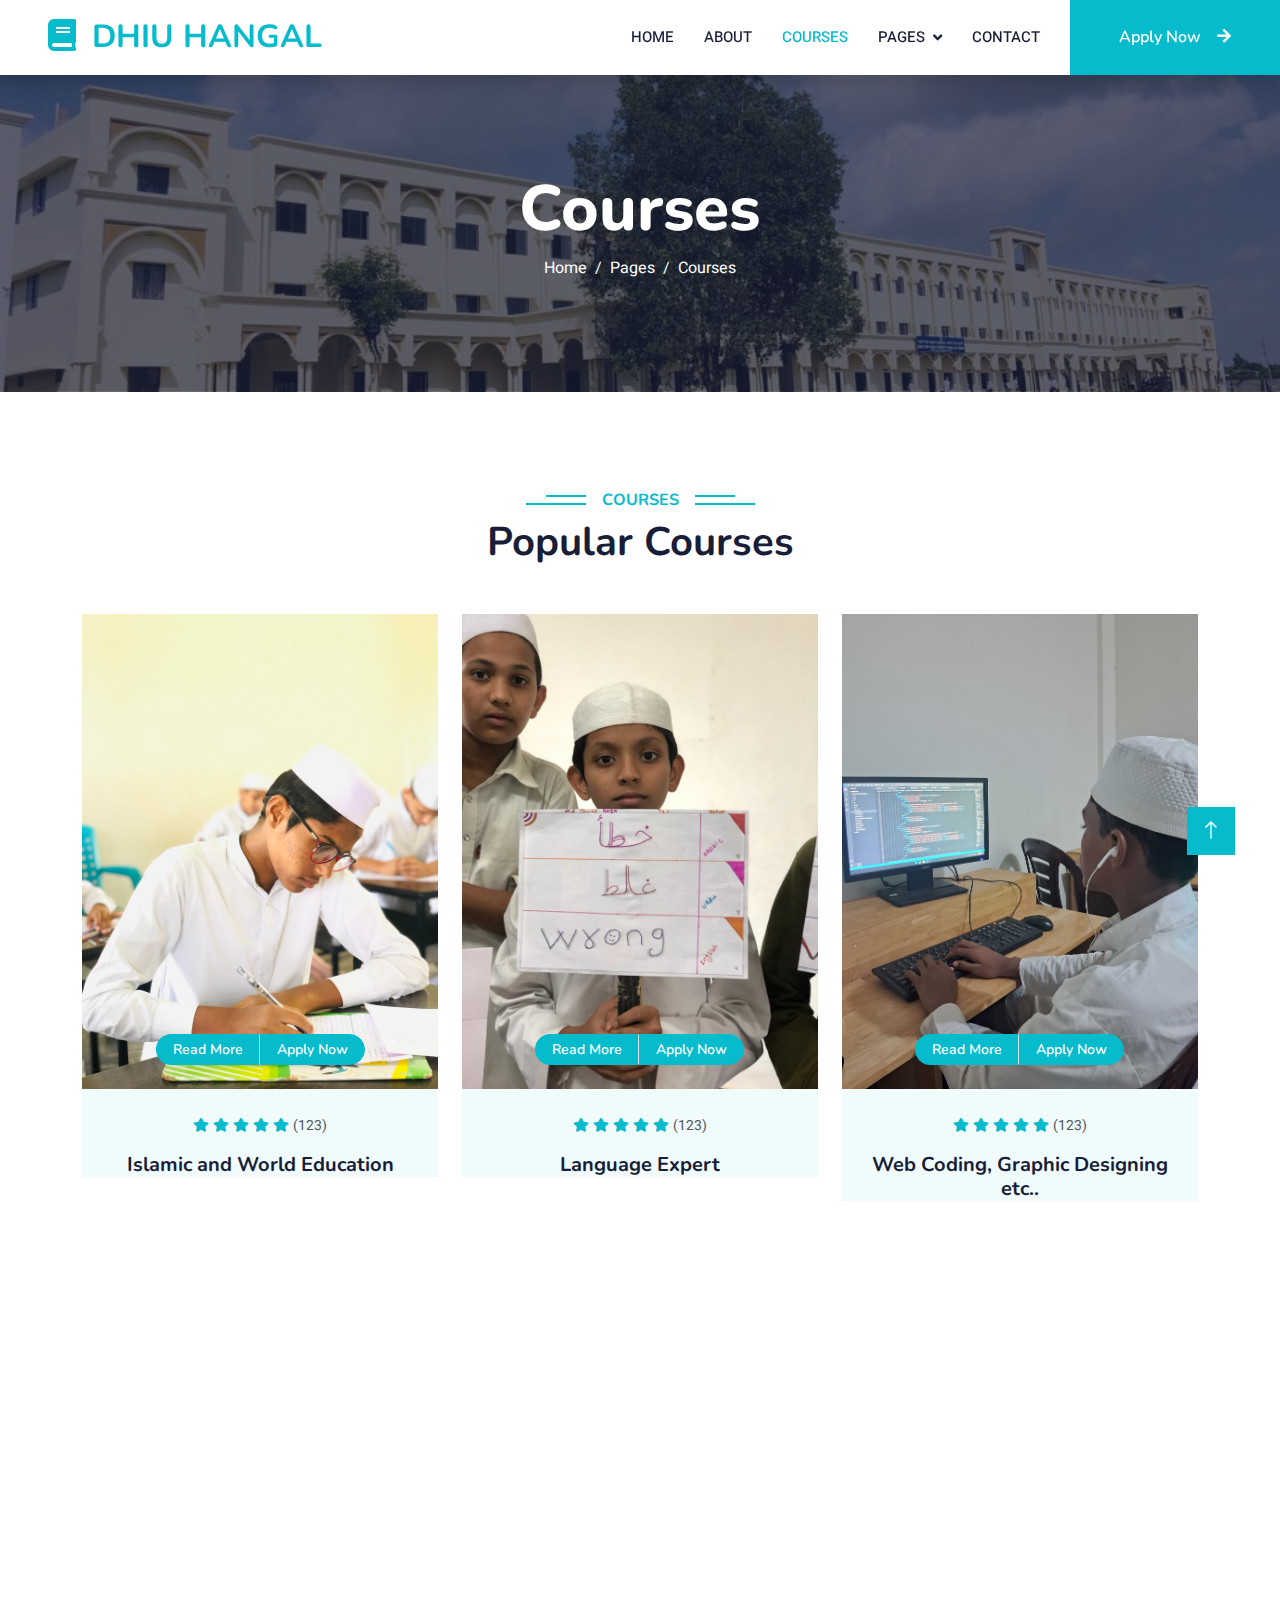
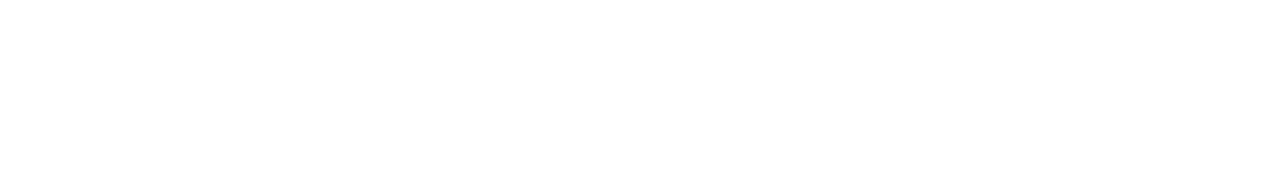
<file: courses.html>
<!DOCTYPE html>
<html lang="en">

<head>
    <meta charset="utf-8">
    <title>DHIU HANGAL</title>
    <meta content="width=device-width, initial-scale=1.0" name="viewport">
    <meta content="" name="keywords">
    <meta content="" name="description">

    <!-- Favicon -->
    <link href="photo/logo.jpg" rel="icon">

    <!-- Google Web Fonts -->
    <link rel="preconnect" href="https://fonts.googleapis.com">
    <link rel="preconnect" href="https://fonts.gstatic.com" crossorigin>
    <link href="https://fonts.googleapis.com/css2?family=Heebo:wght@400;500;600&family=Nunito:wght@600;700;800&display=swap" rel="stylesheet">

    <!-- Icon Font Stylesheet -->
    <link href="https://cdnjs.cloudflare.com/ajax/libs/font-awesome/5.10.0/css/all.min.css" rel="stylesheet">
    <link href="https://cdn.jsdelivr.net/npm/bootstrap-icons@1.4.1/font/bootstrap-icons.css" rel="stylesheet">

    <!-- Libraries Stylesheet -->
    <link href="lib/animate/animate.min.css" rel="stylesheet">
    <link href="lib/owlcarousel/assets/owl.carousel.min.css" rel="stylesheet">

    <!-- Customized Bootstrap Stylesheet -->
    <link href="css/bootstrap.min.css" rel="stylesheet">

    <!-- Template Stylesheet -->
    <link href="css/style.css" rel="stylesheet">
</head>

<body>
    <!-- Spinner Start -->
    <div id="spinner" class="show bg-white position-fixed translate-middle w-100 vh-100 top-50 start-50 d-flex align-items-center justify-content-center">
        <div class="spinner-border text-primary" style="width: 3rem; height: 3rem;" role="status">
            <span class="sr-only">Loading...</span>
        </div>
    </div>
    <!-- Spinner End -->


    <!-- Navbar Start -->
    <nav class="navbar navbar-expand-lg bg-white navbar-light shadow sticky-top p-0">
        <a href="index.html" class="navbar-brand d-flex align-items-center px-4 px-lg-5">
            <h2 class="m-0 text-primary"><i class="fa fa-book me-3"></i>DHIU HANGAL</h2>
        </a>
        <button type="button" class="navbar-toggler me-4" data-bs-toggle="collapse" data-bs-target="#navbarCollapse">
            <span class="navbar-toggler-icon"></span>
        </button>
        <div class="collapse navbar-collapse" id="navbarCollapse">
            <div class="navbar-nav ms-auto p-4 p-lg-0">
                <a href="index.html" class="nav-item nav-link">Home</a>
                <a href="about.html" class="nav-item nav-link">About</a>
                <a href="courses.html" class="nav-item nav-link active">Courses</a>
                <div class="nav-item dropdown">
                    <a href="#" class="nav-link dropdown-toggle" data-bs-toggle="dropdown">Pages</a>
                    <div class="dropdown-menu fade-down m-0">
                        <a href="team.html" class="dropdown-item">Our Team</a>
                         <a href="testimonial.html" class="dropdown-item">Founders</a>
                       
                        
                    </div>
                </div>
                <a href="contact.html" class="nav-item nav-link">Contact</a>
            </div>
            <a href="contact.html#contact" class="btn btn-primary py-4 px-lg-5 d-none d-lg-block">Apply Now<i class="fa fa-arrow-right ms-3"></i></a>
        </div>
    </nav>
    <!-- Navbar End -->


    <!-- Header Start -->
    <div class="container-fluid bg-primary py-5 mb-5 page-header">
        <div class="container py-5">
            <div class="row justify-content-center">
                <div class="col-lg-10 text-center">
                    <h1 class="display-3 text-white animated slideInDown">Courses</h1>
                    <nav aria-label="breadcrumb">
                        <ol class="breadcrumb justify-content-center">
                            <li class="breadcrumb-item"><a class="text-white" href="#">Home</a></li>
                            <li class="breadcrumb-item"><a class="text-white" href="#">Pages</a></li>
                            <li class="breadcrumb-item text-white active" aria-current="page">Courses</li>
                        </ol>
                    </nav>
                </div>
            </div>
        </div>
    </div>
    <!-- Header End -->



    <!-- Courses Start -->
    <div class="container-xxl py-5">
        <div class="container">
            <div class="text-center wow fadeInUp" data-wow-delay="0.1s">
                <h6 class="section-title bg-white text-center text-primary px-3">Courses</h6>
                <h1 class="mb-5">Popular Courses</h1>
            </div>
            <div class="row g-4 justify-content-center">
                <div class="col-lg-4 col-md-6 wow fadeInUp" data-wow-delay="0.1s">
                    <div class="course-item bg-light">
                        <div class="position-relative overflow-hidden">
                            <img class="img-fluid" src="photo/exam.jpg" alt="">
                            <div class="w-100 d-flex justify-content-center position-absolute bottom-0 start-0 mb-4">
                                <a href="#" class="flex-shrink-0 btn btn-sm btn-primary px-3 border-end" style="border-radius: 30px 0 0 30px;">Read More</a>
                                <a href="contact.html#contact" class="flex-shrink-0 btn btn-sm btn-primary px-3" style="border-radius: 0 30px 30px 0;">Apply Now</a>
                            </div>
                        </div>
                        <div class="text-center p-4 pb-0">
                            
                            <div class="mb-3">
                                <small class="fa fa-star text-primary"></small>
                                <small class="fa fa-star text-primary"></small>
                                <small class="fa fa-star text-primary"></small>
                                <small class="fa fa-star text-primary"></small>
                                <small class="fa fa-star text-primary"></small>
                                <small>(123)</small>
                            </div>
                            <h5 class="mb-4">Islamic and World Education</h5>
                        </div>
                        
                    </div>
                </div>
                <div class="col-lg-4 col-md-6 wow fadeInUp" data-wow-delay="0.3s">
                    <div class="course-item bg-light">
                        <div class="position-relative overflow-hidden">
                            <img class="img-fluid" src="photo/language.jpeg" alt="">
                            <div class="w-100 d-flex justify-content-center position-absolute bottom-0 start-0 mb-4">
                                <a href="#" class="flex-shrink-0 btn btn-sm btn-primary px-3 border-end" style="border-radius: 30px 0 0 30px;">Read More</a>
                                <a href="contact.html#contact" class="flex-shrink-0 btn btn-sm btn-primary px-3" style="border-radius: 0 30px 30px 0;">Apply Now</a>
                            </div>
                        </div>
                        <div class="text-center p-4 pb-0">
                            
                            <div class="mb-3">
                                <small class="fa fa-star text-primary"></small>
                                <small class="fa fa-star text-primary"></small>
                                <small class="fa fa-star text-primary"></small>
                                <small class="fa fa-star text-primary"></small>
                                <small class="fa fa-star text-primary"></small>
                                <small>(123)</small>
                            </div>
                            <h5 class="mb-4">Language Expert</h5>
                        </div>
                       
                    </div>
                </div>
                <div class="col-lg-4 col-md-6 wow fadeInUp" data-wow-delay="0.5s">
                    <div class="course-item bg-light">
                        <div class="position-relative overflow-hidden">
                            <img class="img-fluid" src="photo/coding2.jpg" alt="">
                            <div class="w-100 d-flex justify-content-center position-absolute bottom-0 start-0 mb-4">
                                <a href="#" class="flex-shrink-0 btn btn-sm btn-primary px-3 border-end" style="border-radius: 30px 0 0 30px;">Read More</a>
                                <a href="contact.html#contact" class="flex-shrink-0 btn btn-sm btn-primary px-3" style="border-radius: 0 30px 30px 0;">Apply Now</a>
                            </div>
                        </div>
                        <div class="text-center p-4 pb-0">
                          
                            <div class="mb-3">
                                <small class="fa fa-star text-primary"></small>
                                <small class="fa fa-star text-primary"></small>
                                <small class="fa fa-star text-primary"></small>
                                <small class="fa fa-star text-primary"></small>
                                <small class="fa fa-star text-primary"></small>
                                <small>(123)</small>
                            </div>
                            <h5 class="mb-4">Web Coding, Graphic Designing etc..</h5>
                        </div>
                       
                    </div>
                </div>
            </div>
        </div>
    </div>
    <!-- Courses End -->


   
    <!-- Footer Start -->
    <div class="container-fluid bg-dark text-light footer pt-5 mt-5 wow fadeIn" data-wow-delay="0.1s">
        <div class="container py-5">
            <div class="row g-5">
                <div class="col-lg-3 col-md-6">
                    <h4 class="text-white mb-3">Quick Link</h4>
                    <a class="btn btn-link" href="">About Us</a>
                    <a class="btn btn-link" href="">Contact Us</a>
                    <a class="btn btn-link" href="">Privacy Policy</a>
                    <a class="btn btn-link" href="">Terms & Condition</a>
                    <a class="btn btn-link" href="">FAQs & Help</a>
                </div>
                <div class="col-lg-3 col-md-6">
                    <h4 class="text-white mb-3">Contact</h4>
                    <p class="mb-2"><i class="fa fa-map-marker-alt me-3"></i>Gejjihalli,Hangal, Haveri, Karnataka</p>
                    <p class="mb-2"><i class="fa fa-phone-alt me-3"></i>9645036569</p>
                    <p class="mb-2"><i class="fa fa-envelope me-3"></i>dhiuhc@gmail.com</p>
                    <div class="d-flex pt-2">
                        <a class="btn btn-outline-light btn-social" href=""><i class="fab fa-twitter"></i></a>
                        <a class="btn btn-outline-light btn-social" href=""><i class="fab fa-facebook-f"></i></a>
                        <a class="btn btn-outline-light btn-social" href=""><i class="fab fa-youtube"></i></a>
                        <a class="btn btn-outline-light btn-social" href=""><i class="fab fa-linkedin-in"></i></a>
                    </div>
                </div>
                <div class="col-lg-3 col-md-6">
                    <h4 class="text-white mb-3">Gallery</h4>
                    <div class="row g-2 pt-2">
                        <div class="col-4">
                            <img class="img-fluid bg-light p-1" src="photo/GALLERY.jpeg" alt="">
                        </div>
                        <div class="col-4">
                            <img class="img-fluid bg-light p-1" src="photo/campus1.jpeg" alt="">
                        </div>
                        <div class="col-4">
                            <img class="img-fluid bg-light p-1" src="photo/gallery3.jpeg" alt="">
                        </div>
                        <div class="col-4">
                            <img class="img-fluid bg-light p-1" src="photo/gallery4.jpeg" alt="">
                        </div>
                        <div class="col-4">
                            <img class="img-fluid bg-light p-1" src="photo/gallery5.jpeg" alt="">
                        </div>
                        <div class="col-4">
                            <img class="img-fluid bg-light p-1" src="photo/gallery6.jpeg" alt="">
                        </div>
                    </div>
                </div>

            </div>
        </div>
        <div class="container">
            <div class="copyright">
                <div class="row">
                    <div class="col-md-6 text-center text-md-start mb-3 mb-md-0">
                        &copy; <a class="border-bottom" href="#">darul huda hangal</a>, All Right Reserved.

                        <!--/*** This template is free as long as you keep the footer author’s credit link/attribution link/backlink. If you'd like to use the template without the footer author’s credit link/attribution link/backlink, you can purchase the Credit Removal License from "https://htmlcodex.com/credit-removal". Thank you for your support. ***/-->
                          Designed By MA Syed Yasir
                    </div>
                    <div class="col-md-6 text-center text-md-end">
                        <div class="footer-menu">
                            <a href="">Home</a>
                            <a href="">Cookies</a>
                            <a href="">Help</a>
                            <a href="">FQAs</a>
                        </div>
                    </div>
                </div>
            </div>
        </div>
    </div>
    <!-- Footer End -->


    <!-- Back to Top -->
    <a href="#" class="btn btn-lg btn-primary btn-lg-square back-to-top"><i class="bi bi-arrow-up"></i></a>


    <!-- JavaScript Libraries -->
    <script src="https://code.jquery.com/jquery-3.4.1.min.js"></script>
    <script src="https://cdn.jsdelivr.net/npm/bootstrap@5.0.0/dist/js/bootstrap.bundle.min.js"></script>
    <script src="lib/wow/wow.min.js"></script>
    <script src="lib/easing/easing.min.js"></script>
    <script src="lib/waypoints/waypoints.min.js"></script>
    <script src="lib/owlcarousel/owl.carousel.min.js"></script>

    <!-- Template Javascript -->
    <script src="js/main.js"></script>
</body>

</html>
</file>
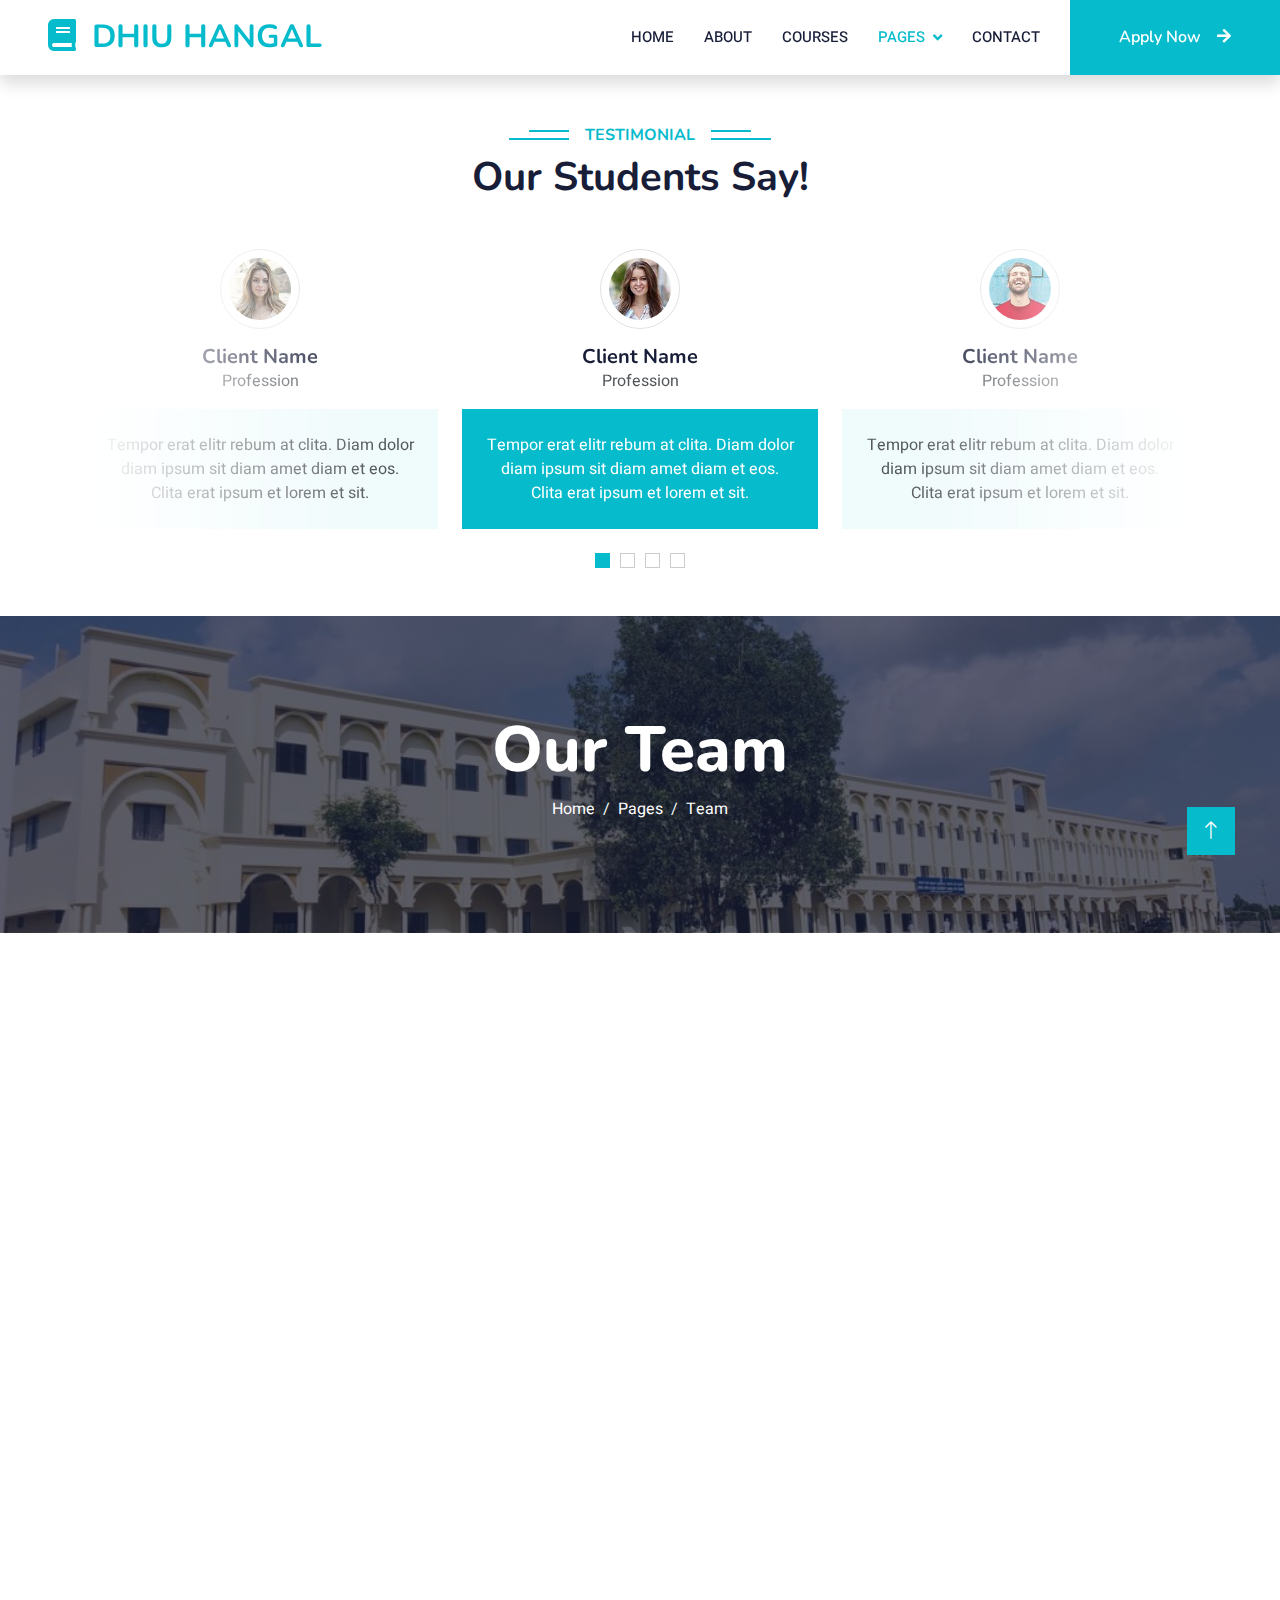
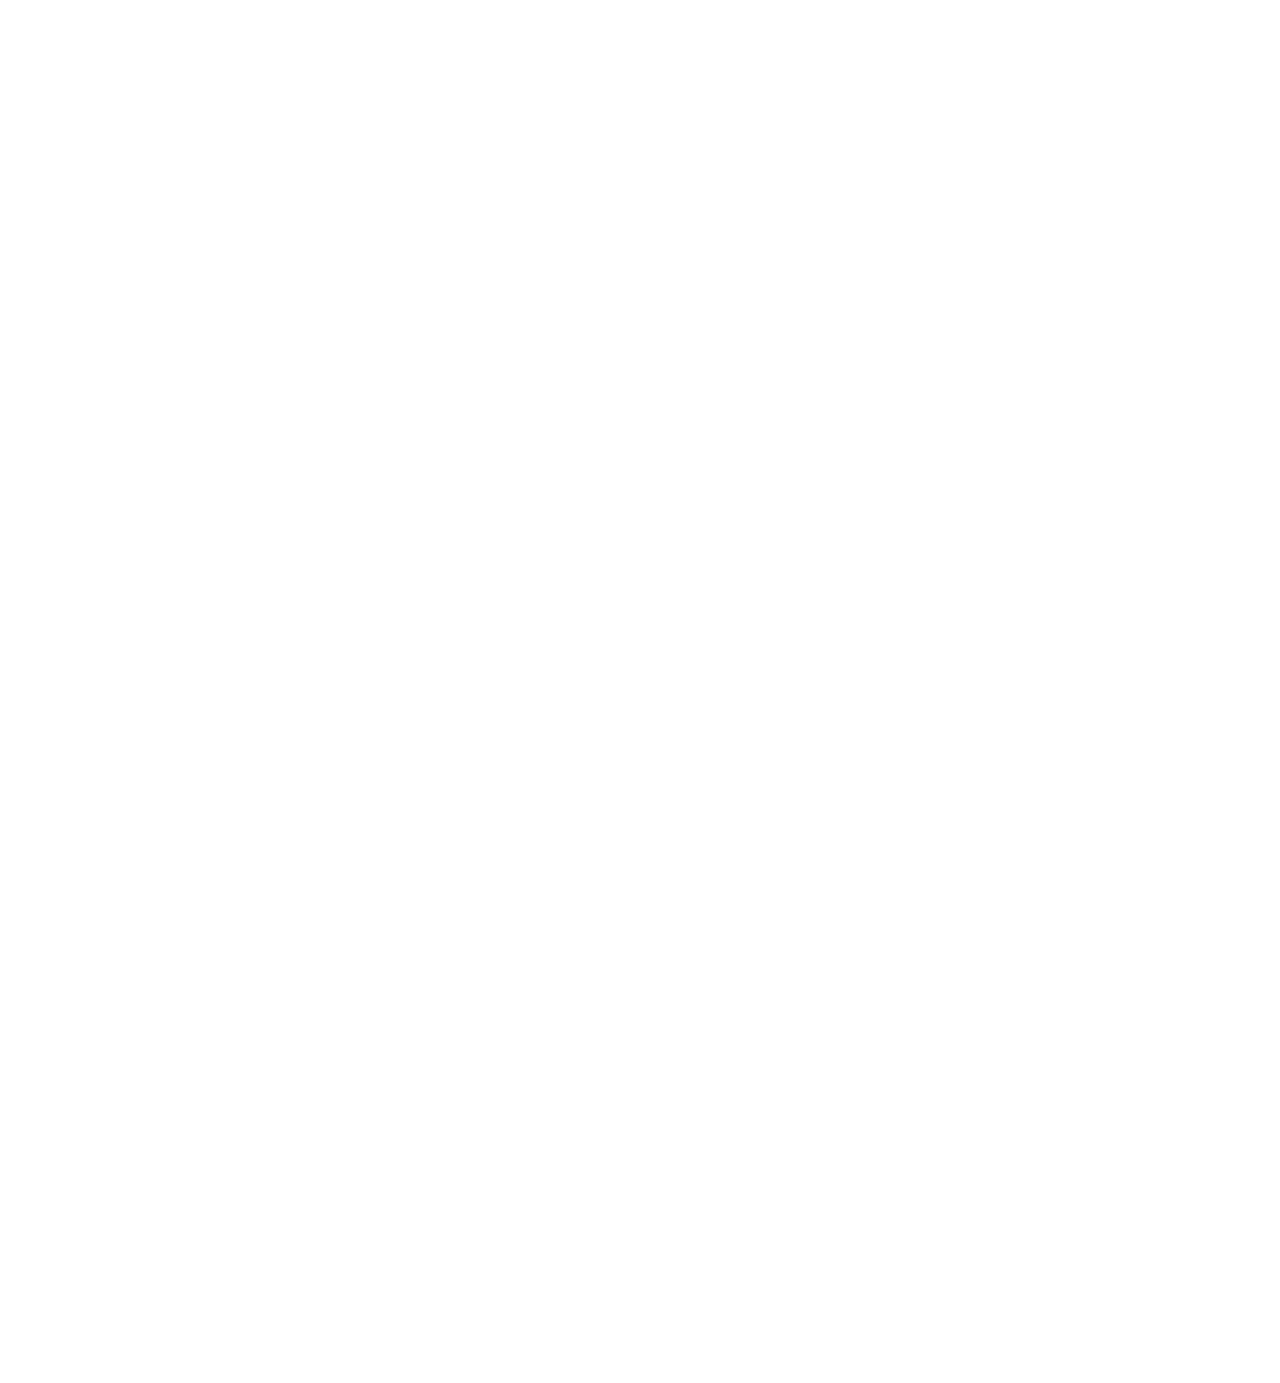
<file: team.html>
<!DOCTYPE html>
<html lang="en">

<head>
    <meta charset="utf-8">
    <title>DHIU HANGAL</title>
    <meta content="width=device-width, initial-scale=1.0" name="viewport">
    <meta content="" name="keywords">
    <meta content="" name="description">

    <!-- Favicon -->
    <link href="photo/logo.jpg" rel="icon">

    <!-- Google Web Fonts -->
    <link rel="preconnect" href="https://fonts.googleapis.com">
    <link rel="preconnect" href="https://fonts.gstatic.com" crossorigin>
    <link href="https://fonts.googleapis.com/css2?family=Heebo:wght@400;500;600&family=Nunito:wght@600;700;800&display=swap" rel="stylesheet">

    <!-- Icon Font Stylesheet -->
    <link href="https://cdnjs.cloudflare.com/ajax/libs/font-awesome/5.10.0/css/all.min.css" rel="stylesheet">
    <link href="https://cdn.jsdelivr.net/npm/bootstrap-icons@1.4.1/font/bootstrap-icons.css" rel="stylesheet">

    <!-- Libraries Stylesheet -->
    <link href="lib/animate/animate.min.css" rel="stylesheet">
    <link href="lib/owlcarousel/assets/owl.carousel.min.css" rel="stylesheet">

    <!-- Customized Bootstrap Stylesheet -->
    <link href="css/bootstrap.min.css" rel="stylesheet">

    <!-- Template Stylesheet -->
    <link href="css/style.css" rel="stylesheet">
</head>

<body>
    <!-- Spinner Start -->
    <div id="spinner" class="show bg-white position-fixed translate-middle w-100 vh-100 top-50 start-50 d-flex align-items-center justify-content-center">
        <div class="spinner-border text-primary" style="width: 3rem; height: 3rem;" role="status">
            <span class="sr-only">Loading...</span>
        </div>
    </div>
    <!-- Spinner End -->


    <!-- Navbar Start -->
    <nav class="navbar navbar-expand-lg bg-white navbar-light shadow sticky-top p-0">
        <a href="index.html" class="navbar-brand d-flex align-items-center px-4 px-lg-5">
            <h2 class="m-0 text-primary"><i class="fa fa-book me-3"></i>DHIU HANGAL</h2>
        </a>
        <button type="button" class="navbar-toggler me-4" data-bs-toggle="collapse" data-bs-target="#navbarCollapse">
            <span class="navbar-toggler-icon"></span>
        </button>
        <div class="collapse navbar-collapse" id="navbarCollapse">
            <div class="navbar-nav ms-auto p-4 p-lg-0">
                <a href="index.html" class="nav-item nav-link">Home</a>
                <a href="about.html" class="nav-item nav-link">About</a>
                <a href="courses.html" class="nav-item nav-link">Courses</a>
                <div class="nav-item dropdown">
                    <a href="#" class="nav-link dropdown-toggle active" data-bs-toggle="dropdown">Pages</a>
                    <div class="dropdown-menu fade-down m-0">
                        <a href="team.html" class="dropdown-item active">Our Team</a>
                        <a href="testimonial.html" class="dropdown-item">Founders</a>
                        
                        
                    </div>
                </div>
                <a href="contact.html" class="nav-item nav-link">Contact</a>
            </div>
            <a href="contact.html#contact" class="btn btn-primary py-4 px-lg-5 d-none d-lg-block">Apply Now<i class="fa fa-arrow-right ms-3"></i></a>
        </div>
    </nav>
    <!-- Navbar End -->

<!-- Testimonial Start -->
<div class="container-xxl py-5 wow fadeInUp" data-wow-delay="0.1s">
    <div class="container">
        <div class="text-center">
            <h6 class="section-title bg-white text-center text-primary px-3">Testimonial</h6>
            <h1 class="mb-5">Our Students Say!</h1>
        </div>
        <div class="owl-carousel testimonial-carousel position-relative">
            <div class="testimonial-item text-center">
                <img class="border rounded-circle p-2 mx-auto mb-3" src="img/testimonial-1.jpg" style="width: 80px; height: 80px;">
                <h5 class="mb-0">Client Name</h5>
                <p>Profession</p>
                <div class="testimonial-text bg-light text-center p-4">
                <p class="mb-0">Tempor erat elitr rebum at clita. Diam dolor diam ipsum sit diam amet diam et eos. Clita erat ipsum et lorem et sit.</p>
                </div>
            </div>
            <div class="testimonial-item text-center">
                <img class="border rounded-circle p-2 mx-auto mb-3" src="img/testimonial-2.jpg" style="width: 80px; height: 80px;">
                <h5 class="mb-0">Client Name</h5>
                <p>Profession</p>
                <div class="testimonial-text bg-light text-center p-4">
                <p class="mb-0">Tempor erat elitr rebum at clita. Diam dolor diam ipsum sit diam amet diam et eos. Clita erat ipsum et lorem et sit.</p>
                </div>
            </div>
            <div class="testimonial-item text-center">
                <img class="border rounded-circle p-2 mx-auto mb-3" src="img/testimonial-3.jpg" style="width: 80px; height: 80px;">
                <h5 class="mb-0">Client Name</h5>
                <p>Profession</p>
                <div class="testimonial-text bg-light text-center p-4">
                <p class="mb-0">Tempor erat elitr rebum at clita. Diam dolor diam ipsum sit diam amet diam et eos. Clita erat ipsum et lorem et sit.</p>
                </div>
            </div>
            <div class="testimonial-item text-center">
                <img class="border rounded-circle p-2 mx-auto mb-3" src="img/testimonial-4.jpg" style="width: 80px; height: 80px;">
                <h5 class="mb-0">Client Name</h5>
                <p>Profession</p>
                <div class="testimonial-text bg-light text-center p-4">
                <p class="mb-0">Tempor erat elitr rebum at clita. Diam dolor diam ipsum sit diam amet diam et eos. Clita erat ipsum et lorem et sit.</p>
                </div>
            </div>
        </div>
    </div>
</div>
<!-- Testimonial End -->
    

    <!-- Header Start -->
    <div class="container-fluid bg-primary py-5 mb-5 page-header">
        <div class="container py-5">
            <div class="row justify-content-center">
                <div class="col-lg-10 text-center">
                    <h1 class="display-3 text-white animated slideInDown">Our Team</h1>
                    <nav aria-label="breadcrumb">
                        <ol class="breadcrumb justify-content-center">
                            <li class="breadcrumb-item"><a class="text-white" href="#">Home</a></li>
                            <li class="breadcrumb-item"><a class="text-white" href="#">Pages</a></li>
                            <li class="breadcrumb-item text-white active" aria-current="page">Team</li>
                        </ol>
                    </nav>
                </div>
            </div>
        </div>
    </div>
    <!-- Header End -->


    <!-- Team Start -->
    <div class="container-xxl py-5">
        <div class="container">
            <div class="text-center wow fadeInUp" data-wow-delay="0.1s">
                <h6 class="section-title bg-white text-center text-primary px-3"></h6>
                <h1 class="mb-5"></h1>
            </div>
            <div class="row g-4">
                <div class="col-lg-3 col-md-6 wow fadeInUp" data-wow-delay="0.1s">
                    <div class="team-item bg-light">
                        <div class="overflow-hidden">
                            <img class="img-fluid" src="photo/kareem.JPG" alt="">
                        </div>
                        <div class="position-relative d-flex justify-content-center" style="margin-top: -23px;">
                           
                        </div>
                        <div class="text-center p-4">
                            <h5 class="mb-0">Kareem Haji</h5>
                            <small>President</small>
                        </div>
                    </div>
                </div>
                <div class="col-lg-3 col-md-6 wow fadeInUp" data-wow-delay="0.1s">
                    <div class="team-item bg-light">
                        <div class="overflow-hidden">
                            <img class="img-fluid" src="photo/muneer.jpg" alt="">
                        </div>
                        <div class="position-relative d-flex justify-content-center" style="margin-top: -23px;">
                           
                        </div>
                        <div class="text-center p-4">
                            <h5 class="mb-0">Muneer Haji</h5>
                            <small>Vice President</small>
                        </div>
                    </div>
                </div>
                <div class="col-lg-3 col-md-6 wow fadeInUp" data-wow-delay="0.1s">
                    <div class="team-item bg-light">
                        <div class="overflow-hidden">
                            <img class="img-fluid" src="photo/mushtaq.jpg" alt="">
                        </div>
                        <div class="position-relative d-flex justify-content-center" style="margin-top: -23px;">
                           
                        </div>
                        <div class="text-center p-4">
                            <h5 class="mb-0">Mushtaq Ahmed</h5>
                            <small>Secretary</small>
                        </div>
                    </div>
                </div>
                <div class="col-lg-3 col-md-6 wow fadeInUp" data-wow-delay="0.1s">
                    <div class="team-item bg-light">
                        <div class="overflow-hidden">
                            <img class="img-fluid" src="photo/saqlain2.jpg" alt="">
                        </div>
                        <div class="position-relative d-flex justify-content-center" style="margin-top: -23px;">
                           
                        </div>
                        <div class="text-center p-4">
                            <h5 class="mb-0">Saqlain Hudawi</h5>
                            <small>Arabic Department Head</small>
                        </div>
                    </div>
                </div>
                <div class="col-lg-3 col-md-6 wow fadeInUp" data-wow-delay="0.3s">
                    <div class="team-item bg-light">
                        <div class="overflow-hidden">
                            <img class="img-fluid" src="photo/shiaar2.jpg" alt="">
                        </div>
                        <div class="position-relative d-flex justify-content-center" style="margin-top: -23px;">
                           
                        </div>
                        <div class="text-center p-4">
                            <h5 class="mb-0">Shiar Hudawi</h5>
                            <small>Lecturer</small>
                        </div>
                    </div>
                </div>
                <div class="col-lg-3 col-md-6 wow fadeInUp" data-wow-delay="0.5s">
                    <div class="team-item bg-light">
                        <div class="overflow-hidden">
                            <img class="img-fluid" src="photo/ali.jpg" alt="">
                        </div>
                        <div class="position-relative d-flex justify-content-center" style="margin-top: -23px;">
                           
                        </div>
                        <div class="text-center p-4">
                            <h5 class="mb-0">Ali Hudawi</h5>
                            <small>Administrator</small>
                        </div>
                    </div>
                </div>
                <div class="col-lg-3 col-md-6 wow fadeInUp" data-wow-delay="0.7s">
                    <div class="team-item bg-light">
                        <div class="overflow-hidden">
                            <img class="img-fluid" src="photo/mubaris.jpg" alt="">
                        </div>
                        <div class="position-relative d-flex justify-content-center" style="margin-top: -23px;">
                            
                        </div>
                        <div class="text-center p-4">
                            <h5 class="mb-0">Mubaris Hudawi</h5>
                            <small>Accountant</small>
                        </div>
                    </div>
                </div>
                <div class="col-lg-3 col-md-6 wow fadeInUp" data-wow-delay="0.1s">
                    <div class="team-item bg-light">
                        <div class="overflow-hidden">
                            <img class="img-fluid" src="photo/mubashir.jpg" alt="">
                        </div>
                        <div class="position-relative d-flex justify-content-center" style="margin-top: -23px;">
                            
                        </div>
                        <div class="text-center p-4">
                            <h5 class="mb-0">Mubashir Hudawi</h5>
                            <small>Academic Coordinator</small>
                        </div>
                    </div>
                </div>
                <div class="col-lg-3 col-md-6 wow fadeInUp" data-wow-delay="0.3s">
                    <div class="team-item bg-light">
                        <div class="overflow-hidden">
                            <img class="img-fluid" src="photo/shamsheer.jpg" alt="">
                        </div>
                        <div class="position-relative d-flex justify-content-center" style="margin-top: -23px;">
                           
                        </div>
                        <div class="text-center p-4">
                            <h5 class="mb-0">Shamsheer Hudawi</h5>
                            <small>lecturer</small>
                        </div>
                    </div>
                </div>
                <div class="col-lg-3 col-md-6 wow fadeInUp" data-wow-delay="0.5s">
                    <div class="team-item bg-light">
                        <div class="overflow-hidden">
                            <img class="img-fluid" src="photo/alimi.jpg" alt="">
                        </div>
                        <div class="position-relative d-flex justify-content-center" style="margin-top: -23px;">
                           
                        </div>
                        <div class="text-center p-4">
                            <h5 class="mb-0">Ataul Mustafa Alimi</h5>
                            <small>lecturer</small>
                        </div>
                    </div>
                </div>
                <div class="col-lg-3 col-md-6 wow fadeInUp" data-wow-delay="0.7s">
                    <div class="team-item bg-light">
                        <div class="overflow-hidden">
                            <img class="img-fluid" src="photo/mustafa.jpg" alt="">
                        </div>
                        <div class="position-relative d-flex justify-content-center" style="margin-top: -23px;">
                            
                        </div>
                        <div class="text-center p-4">
                            <h5 class="mb-0">Mustafa Nizami</h5>
                            <small>lecturer</small>
                        </div>
                    </div>
                </div>
                <div class="col-lg-3 col-md-6 wow fadeInUp" data-wow-delay="0.1s">
                    <div class="team-item bg-light">
                        <div class="overflow-hidden">
                            <img class="img-fluid" src="photo/dulkifal.jpg" alt="">
                        </div>
                        <div class="position-relative d-flex justify-content-center" style="margin-top: -23px;">
                           
                        </div>
                        <div class="text-center p-4">
                            <h5 class="mb-0">Dulkifal Hudawi</h5>
                            <small>Computer Lab Incharge</small>
                        </div>
                    </div>
                </div>
            </div>
        </div>
    </div>
    <!-- Team End -->
        

    <!-- Footer Start -->
    <div class="container-fluid bg-dark text-light footer pt-5 mt-5 wow fadeIn" data-wow-delay="0.1s">
        <div class="container py-5">
            <div class="row g-5">
                <div class="col-lg-3 col-md-6">
                    <h4 class="text-white mb-3">Quick Link</h4>
                    <a class="btn btn-link" href="">About Us</a>
                    <a class="btn btn-link" href="">Contact Us</a>
                    <a class="btn btn-link" href="">Privacy Policy</a>
                    <a class="btn btn-link" href="">Terms & Condition</a>
                    <a class="btn btn-link" href="">FAQs & Help</a>
                </div>
                <div class="col-lg-3 col-md-6">
                    <h4 class="text-white mb-3">Contact</h4>
                    <p class="mb-2"><i class="fa fa-map-marker-alt me-3"></i>Gejjihalli,Hangal, Haveri, Karnataka</p>
                    <p class="mb-2"><i class="fa fa-phone-alt me-3"></i>9645036569</p>
                    <p class="mb-2"><i class="fa fa-envelope me-3"></i>dhiuhc@gmail.com</p>
                    <div class="d-flex pt-2">
                        <a class="btn btn-outline-light btn-social" href=""><i class="fab fa-twitter"></i></a>
                        <a class="btn btn-outline-light btn-social" href=""><i class="fab fa-facebook-f"></i></a>
                        <a class="btn btn-outline-light btn-social" href=""><i class="fab fa-youtube"></i></a>
                        <a class="btn btn-outline-light btn-social" href=""><i class="fab fa-linkedin-in"></i></a>
                    </div>
                </div>
                <div class="col-lg-3 col-md-6">
                    <h4 class="text-white mb-3">Gallery</h4>
                    <div class="row g-2 pt-2">
                        <div class="col-4">
                            <img class="img-fluid bg-light p-1" src="photo/GALLERY.jpeg" alt="">
                        </div>
                        <div class="col-4">
                            <img class="img-fluid bg-light p-1" src="photo/campus1.jpeg" alt="">
                        </div>
                        <div class="col-4">
                            <img class="img-fluid bg-light p-1" src="photo/gallery3.jpeg" alt="">
                        </div>
                        <div class="col-4">
                            <img class="img-fluid bg-light p-1" src="photo/gallery4.jpeg" alt="">
                        </div>
                        <div class="col-4">
                            <img class="img-fluid bg-light p-1" src="photo/gallery5.jpeg" alt="">
                        </div>
                        <div class="col-4">
                            <img class="img-fluid bg-light p-1" src="photo/gallery6.jpeg" alt="">
                        </div>
                    </div>
                </div>
            </div>
        </div>
        <div class="container">
            <div class="copyright">
                <div class="row">
                    <div class="col-md-6 text-center text-md-start mb-3 mb-md-0">
                        &copy; <a class="border-bottom" href="#">darul huda hangal</a>, All Right Reserved.

                        <!--/*** This template is free as long as you keep the footer author’s credit link/attribution link/backlink. If you'd like to use the template without the footer author’s credit link/attribution link/backlink, you can purchase the Credit Removal License from "https://htmlcodex.com/credit-removal". Thank you for your support. ***/-->
                          Designed By MA Syed Yasir
                    </div>
                    <div class="col-md-6 text-center text-md-end">
                        <div class="footer-menu">
                            <a href="">Home</a>
                            <a href="">Cookies</a>
                            <a href="">Help</a>
                            <a href="">FQAs</a>
                        </div>
                    </div>
                </div>
            </div>
        </div>
    </div>
    <!-- Footer End -->


    <!-- Back to Top -->
    <a href="#" class="btn btn-lg btn-primary btn-lg-square back-to-top"><i class="bi bi-arrow-up"></i></a>


    <!-- JavaScript Libraries -->
    <script src="https://code.jquery.com/jquery-3.4.1.min.js"></script>
    <script src="https://cdn.jsdelivr.net/npm/bootstrap@5.0.0/dist/js/bootstrap.bundle.min.js"></script>
    <script src="lib/wow/wow.min.js"></script>
    <script src="lib/easing/easing.min.js"></script>
    <script src="lib/waypoints/waypoints.min.js"></script>
    <script src="lib/owlcarousel/owl.carousel.min.js"></script>

    <!-- Template Javascript -->
    <script src="js/main.js"></script>
</body>

</html>
</file>
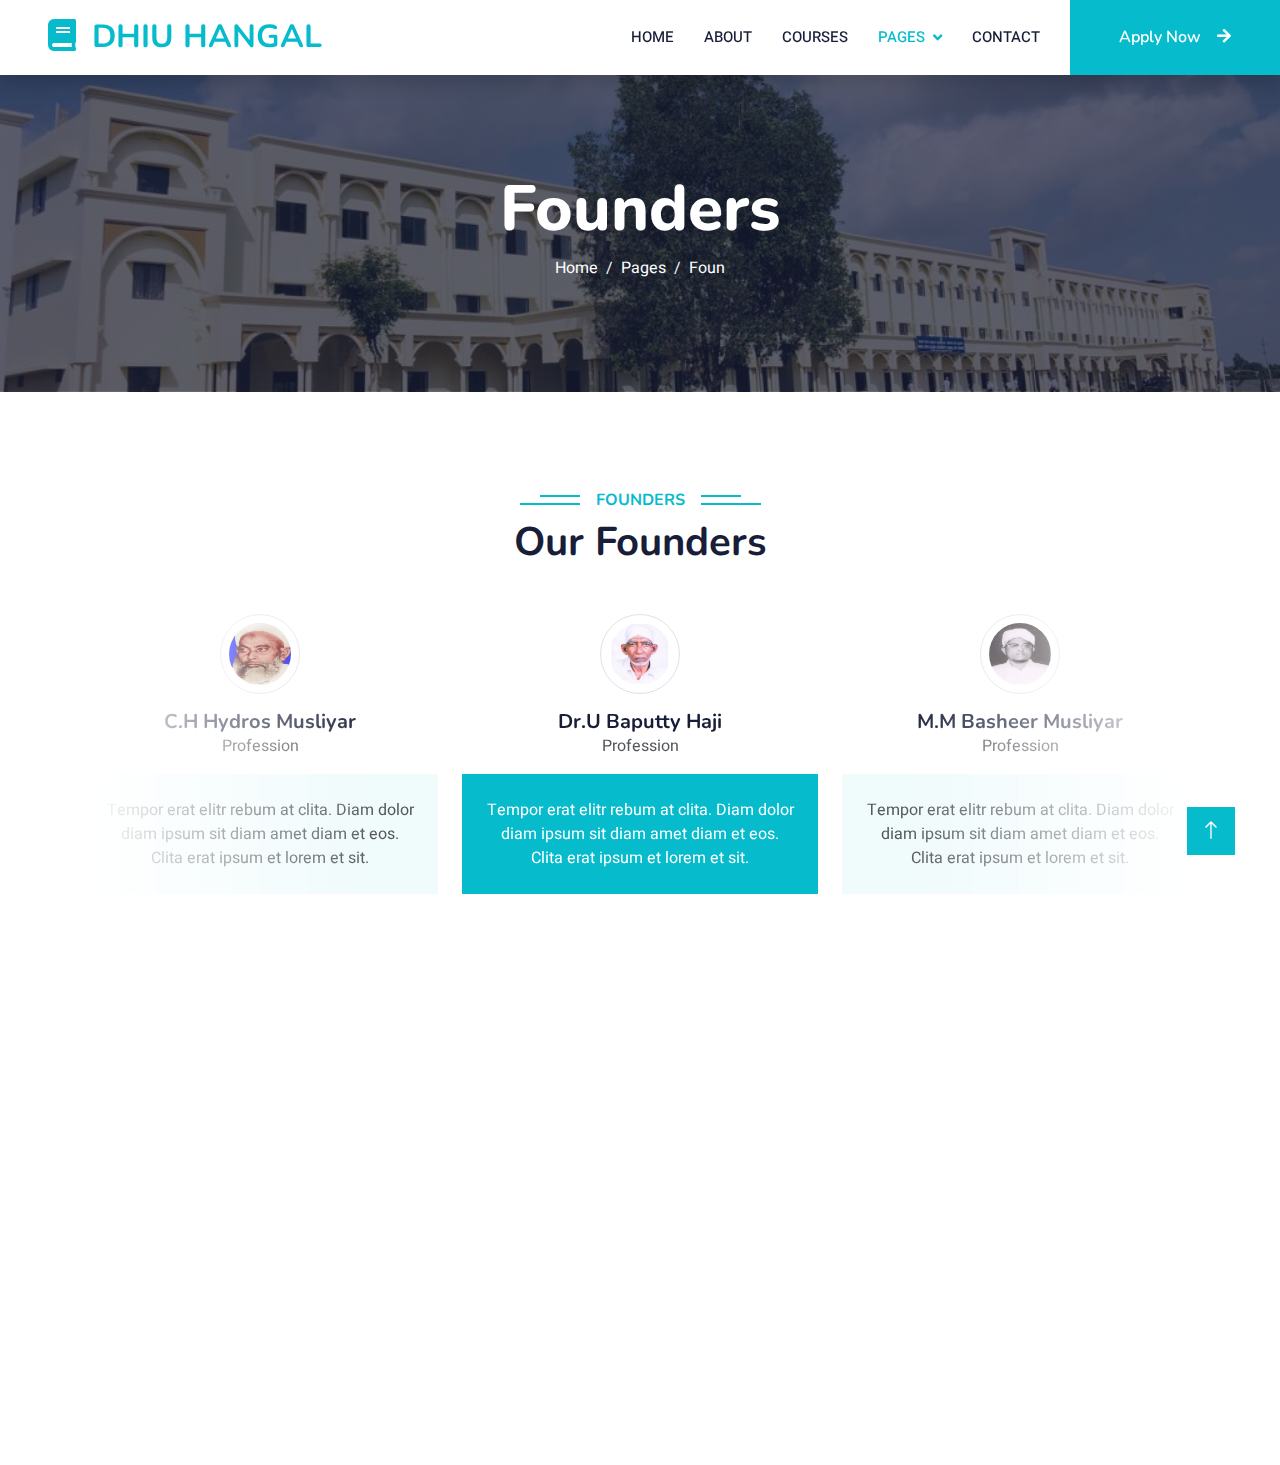
<file: testimonial.html>
<!DOCTYPE html>
<html lang="en">

<head>
    <meta charset="utf-8">
    <title>DHIU HANGAl</title>
    <meta content="width=device-width, initial-scale=1.0" name="viewport">
    <meta content="" name="keywords">
    <meta content="" name="description">

    <!-- Favicon -->
    <link href="photo/logo.jpg" rel="icon">

    <!-- Google Web Fonts -->
    <link rel="preconnect" href="https://fonts.googleapis.com">
    <link rel="preconnect" href="https://fonts.gstatic.com" crossorigin>
    <link href="https://fonts.googleapis.com/css2?family=Heebo:wght@400;500;600&family=Nunito:wght@600;700;800&display=swap" rel="stylesheet">

    <!-- Icon Font Stylesheet -->
    <link href="https://cdnjs.cloudflare.com/ajax/libs/font-awesome/5.10.0/css/all.min.css" rel="stylesheet">
    <link href="https://cdn.jsdelivr.net/npm/bootstrap-icons@1.4.1/font/bootstrap-icons.css" rel="stylesheet">

    <!-- Libraries Stylesheet -->
    <link href="lib/animate/animate.min.css" rel="stylesheet">
    <link href="lib/owlcarousel/assets/owl.carousel.min.css" rel="stylesheet">

    <!-- Customized Bootstrap Stylesheet -->
    <link href="css/bootstrap.min.css" rel="stylesheet">

    <!-- Template Stylesheet -->
    <link href="css/style.css" rel="stylesheet">
</head>

<body>
    <!-- Spinner Start -->
    <div id="spinner" class="show bg-white position-fixed translate-middle w-100 vh-100 top-50 start-50 d-flex align-items-center justify-content-center">
        <div class="spinner-border text-primary" style="width: 3rem; height: 3rem;" role="status">
            <span class="sr-only">Loading...</span>
        </div>
    </div>
    <!-- Spinner End -->


    <!-- Navbar Start -->
    <nav class="navbar navbar-expand-lg bg-white navbar-light shadow sticky-top p-0">
        <a href="index.html" class="navbar-brand d-flex align-items-center px-4 px-lg-5">
            <h2 class="m-0 text-primary"><i class="fa fa-book me-3"></i>DHIU HANGAL</h2>
        </a>
        <button type="button" class="navbar-toggler me-4" data-bs-toggle="collapse" data-bs-target="#navbarCollapse">
            <span class="navbar-toggler-icon"></span>
        </button>
        <div class="collapse navbar-collapse" id="navbarCollapse">
            <div class="navbar-nav ms-auto p-4 p-lg-0">
                <a href="index.html" class="nav-item nav-link">Home</a>
                <a href="about.html" class="nav-item nav-link">About</a>
                <a href="courses.html" class="nav-item nav-link">Courses</a>
                <div class="nav-item dropdown">
                    <a href="#" class="nav-link dropdown-toggle active" data-bs-toggle="dropdown">Pages</a>
                    <div class="dropdown-menu fade-down m-0">
                        <a href="team.html" class="dropdown-item">Our Team</a>
                        <a href="testimonial.html" class="dropdown-item">Founders</a>
                       
                    </div>
                </div>
                <a href="contact.html" class="nav-item nav-link">Contact</a>
            </div>
            <a href="contact.html#contact" class="btn btn-primary py-4 px-lg-5 d-none d-lg-block">Apply Now<i class="fa fa-arrow-right ms-3"></i></a>
        </div>
    </nav>
    <!-- Navbar End -->


    <!-- Header Start -->
    <div class="container-fluid bg-primary py-5 mb-5 page-header">
        <div class="container py-5">
            <div class="row justify-content-center">
                <div class="col-lg-10 text-center">
                    <h1 class="display-3 text-white animated slideInDown">Founders</h1>
                    <nav aria-label="breadcrumb">
                        <ol class="breadcrumb justify-content-center">
                            <li class="breadcrumb-item"><a class="text-white" href="#">Home</a></li>
                            <li class="breadcrumb-item"><a class="text-white" href="#">Pages</a></li>
                            <li class="breadcrumb-item text-white active" aria-current="page">Foun</li>
                        </ol>
                    </nav>
                </div>
            </div>
        </div>
    </div>
    <!-- Header End -->

    <!-- Testimonial Start -->
    <div class="container-xxl py-5 wow fadeInUp" data-wow-delay="0.1s">
        <div class="container">
            <div class="text-center">
                <h6 class="section-title bg-white text-center text-primary px-3">Founders</h6>
                <h1 class="mb-5">Our Founders</h1>
            </div>
            <div class="owl-carousel testimonial-carousel position-relative">
                <div class="testimonial-item text-center">
                    <img class="border rounded-circle p-2 mx-auto mb-3" src="photo/baputty.jpg" style="width: 80px; height: 80px;">
                    <h5 class="mb-0">Dr.U Baputty Haji</h5>
                    <p>Profession</p>
                    <div class="testimonial-text bg-light text-center p-4">
                    <p class="mb-0">Tempor erat elitr rebum at clita. Diam dolor diam ipsum sit diam amet diam et eos. Clita erat ipsum et lorem et sit.</p>
                    </div>
                </div>
                <div class="testimonial-item text-center">
                    <img class="border rounded-circle p-2 mx-auto mb-3" src="photo/basheer.jpg" style="width: 80px; height: 80px;">
                    <h5 class="mb-0">M.M Basheer Musliyar</h5>
                    <p>Profession</p>
                    <div class="testimonial-text bg-light text-center p-4">
                    <p class="mb-0">Tempor erat elitr rebum at clita. Diam dolor diam ipsum sit diam amet diam et eos. Clita erat ipsum et lorem et sit.</p>
                    </div>
                </div>
                <div class="testimonial-item text-center">
                    <img class="border rounded-circle p-2 mx-auto mb-3" src="photo/hydros.jpg" style="width: 80px; height: 80px;">
                    <h5 class="mb-0">C.H Hydros Musliyar</h5>
                    <p>Profession</p>
                    <div class="testimonial-text bg-light text-center p-4">
                    <p class="mb-0">Tempor erat elitr rebum at clita. Diam dolor diam ipsum sit diam amet diam et eos. Clita erat ipsum et lorem et sit.</p>
                    </div>
                </div>
               
                </div>
            </div>
        </div>
    </div>
    <!-- Testimonial End -->
        

   

    <!-- Footer Start -->
    <div class="container-fluid bg-dark text-light footer pt-5 mt-5 wow fadeIn" data-wow-delay="0.1s">
        <div class="container py-5">
            <div class="row g-5">
                <div class="col-lg-3 col-md-6">
                    <h4 class="text-white mb-3">Quick Link</h4>
                    <a class="btn btn-link" href="">About Us</a>
                    <a class="btn btn-link" href="">Contact Us</a>
                    <a class="btn btn-link" href="">Privacy Policy</a>
                    <a class="btn btn-link" href="">Terms & Condition</a>
                    <a class="btn btn-link" href="">FAQs & Help</a>
                </div>
                <div class="col-lg-3 col-md-6">
                    <h4 class="text-white mb-3">Contact</h4>
                    <p class="mb-2"><i class="fa fa-map-marker-alt me-3"></i>Gejjihalli,Hangal, Haveri, Karnataka</p>
                    <p class="mb-2"><i class="fa fa-phone-alt me-3"></i></p>
                    <p class="mb-2"><i class="fa fa-envelope me-3"></i>dhiuhc@gmail.com</p>
                    <div class="d-flex pt-2">
                        <a class="btn btn-outline-light btn-social" href=""><i class="fab fa-twitter"></i></a>
                        <a class="btn btn-outline-light btn-social" href=""><i class="fab fa-facebook-f"></i></a>
                        <a class="btn btn-outline-light btn-social" href=""><i class="fab fa-youtube"></i></a>
                        <a class="btn btn-outline-light btn-social" href=""><i class="fab fa-linkedin-in"></i></a>
                    </div>
                </div>
                <div class="col-lg-3 col-md-6">
                    <h4 class="text-white mb-3">Gallery</h4>
                    <div class="row g-2 pt-2">
                        <div class="col-4">
                            <img class="img-fluid bg-light p-1" src="photo/GALLERY.jpeg" alt="">
                        </div>
                        <div class="col-4">
                            <img class="img-fluid bg-light p-1" src="photo/campus1.jpeg" alt="">
                        </div>
                        <div class="col-4">
                            <img class="img-fluid bg-light p-1" src="photo/gallery3.jpeg" alt="">
                        </div>
                        <div class="col-4">
                            <img class="img-fluid bg-light p-1" src="photo/gallery4.jpeg" alt="">
                        </div>
                        <div class="col-4">
                            <img class="img-fluid bg-light p-1" src="photo/gallery5.jpeg" alt="">
                        </div>
                        <div class="col-4">
                            <img class="img-fluid bg-light p-1" src="photo/gallery6.jpeg" alt="">
                        </div>
                    </div>
                </div>

            </div>
        </div>
        <div class="container">
            <div class="copyright">
                <div class="row">
                    <div class="col-md-6 text-center text-md-start mb-3 mb-md-0">
                        &copy; <a class="border-bottom" href="#">darul huda hangal</a>, All Right Reserved.

                        <!--/*** This template is free as long as you keep the footer author’s credit link/attribution link/backlink. If you'd like to use the template without the footer author’s credit link/attribution link/backlink, you can purchase the Credit Removal License from "https://htmlcodex.com/credit-removal". Thank you for your support. ***/-->
                          Designed By MA Syed Yasir
                    </div>
                    <div class="col-md-6 text-center text-md-end">
                        <div class="footer-menu">
                            <a href="">Home</a>
                            <a href="">Cookies</a>
                            <a href="">Help</a>
                            <a href="">FQAs</a>
                        </div>
                    </div>
                </div>
            </div>
        </div>
    </div>
    <!-- Footer End -->


    <!-- Back to Top -->
    <a href="#" class="btn btn-lg btn-primary btn-lg-square back-to-top"><i class="bi bi-arrow-up"></i></a>


    <!-- JavaScript Libraries -->
    <script src="https://code.jquery.com/jquery-3.4.1.min.js"></script>
    <script src="https://cdn.jsdelivr.net/npm/bootstrap@5.0.0/dist/js/bootstrap.bundle.min.js"></script>
    <script src="lib/wow/wow.min.js"></script>
    <script src="lib/easing/easing.min.js"></script>
    <script src="lib/waypoints/waypoints.min.js"></script>
    <script src="lib/owlcarousel/owl.carousel.min.js"></script>

    <!-- Template Javascript -->
    <script src="js/main.js"></script>
</body>

</html>
</file>
<file: css/style.css>
/********** Template CSS **********/
:root {
    --primary: #06BBCC;
    --light: #F0FBFC;
    --dark: #181d38;
}

.fw-medium {
    font-weight: 600 !important;
}

.fw-semi-bold {
    font-weight: 700 !important;
}

.back-to-top {
    position: fixed;
    display: none;
    right: 45px;
    bottom: 45px;
    z-index: 99;
}


/*** Spinner ***/
#spinner {
    opacity: 0;
    visibility: hidden;
    transition: opacity .5s ease-out, visibility 0s linear .5s;
    z-index: 99999;
}

#spinner.show {
    transition: opacity .5s ease-out, visibility 0s linear 0s;
    visibility: visible;
    opacity: 1;
}


/*** Button ***/
.btn {
    font-family: 'Nunito', sans-serif;
    font-weight: 600;
    transition: .5s;
}

.btn.btn-primary,
.btn.btn-secondary {
    color: #FFFFFF;
}

.btn-square {
    width: 38px;
    height: 38px;
}

.btn-sm-square {
    width: 32px;
    height: 32px;
}

.btn-lg-square {
    width: 48px;
    height: 48px;
}

.btn-square,
.btn-sm-square,
.btn-lg-square {
    padding: 0;
    display: flex;
    align-items: center;
    justify-content: center;
    font-weight: normal;
    border-radius: 0px;
}


/*** Navbar ***/
.navbar .dropdown-toggle::after {
    border: none;
    content: "\f107";
    font-family: "Font Awesome 5 Free";
    font-weight: 900;
    vertical-align: middle;
    margin-left: 8px;
}

.navbar-light .navbar-nav .nav-link {
    margin-right: 30px;
    padding: 25px 0;
    color: #FFFFFF;
    font-size: 15px;
    text-transform: uppercase;
    outline: none;
}

.navbar-light .navbar-nav .nav-link:hover,
.navbar-light .navbar-nav .nav-link.active {
    color: var(--primary);
}

@media (max-width: 991.98px) {
    .navbar-light .navbar-nav .nav-link  {
        margin-right: 0;
        padding: 10px 0;
    }

    .navbar-light .navbar-nav {
        border-top: 1px solid #EEEEEE;
    }
}

.navbar-light .navbar-brand,
.navbar-light a.btn {
    height: 75px;
}

.navbar-light .navbar-nav .nav-link {
    color: var(--dark);
    font-weight: 500;
}

.navbar-light.sticky-top {
    top: -100px;
    transition: .5s;
}

@media (min-width: 992px) {
    .navbar .nav-item .dropdown-menu {
        display: block;
        margin-top: 0;
        opacity: 0;
        visibility: hidden;
        transition: .5s;
    }

    .navbar .dropdown-menu.fade-down {
        top: 100%;
        transform: rotateX(-75deg);
        transform-origin: 0% 0%;
    }

    .navbar .nav-item:hover .dropdown-menu {
        top: 100%;
        transform: rotateX(0deg);
        visibility: visible;
        transition: .5s;
        opacity: 1;
    }
}


/*** Header carousel ***/
@media (max-width: 768px) {
    .header-carousel .owl-carousel-item {
        position: relative;
        min-height: 500px;
    }
    
    .header-carousel .owl-carousel-item img {
        position: absolute;
        width: 100%;
        height: 100%;
        object-fit: cover;
    }
}

.header-carousel .owl-nav {
    position: absolute;
    top: 50%;
    right: 8%;
    transform: translateY(-50%);
    display: flex;
    flex-direction: column;
}

.header-carousel .owl-nav .owl-prev,
.header-carousel .owl-nav .owl-next {
    margin: 7px 0;
    width: 45px;
    height: 45px;
    display: flex;
    align-items: center;
    justify-content: center;
    color: #FFFFFF;
    background: transparent;
    border: 1px solid #FFFFFF;
    font-size: 22px;
    transition: .5s;
}

.header-carousel .owl-nav .owl-prev:hover,
.header-carousel .owl-nav .owl-next:hover {
    background: var(--primary);
    border-color: var(--primary);
}

.page-header {
    background: linear-gradient(rgba(24, 29, 56, .7), rgba(24, 29, 56, .7)), url(../photo/campus2.jpeg);
    background-position: center center;
    background-repeat: no-repeat;
    background-size: cover;
}

.page-header-inner {
    background: rgba(15, 23, 43, .7);
}

.breadcrumb-item + .breadcrumb-item::before {
    color: var(--light);
}


/*** Section Title ***/
.section-title {
    position: relative;
    display: inline-block;
    text-transform: uppercase;
}

.section-title::before {
    position: absolute;
    content: "";
    width: calc(100% + 80px);
    height: 2px;
    top: 4px;
    left: -40px;
    background: var(--primary);
    z-index: -1;
}

.section-title::after {
    position: absolute;
    content: "";
    width: calc(100% + 120px);
    height: 2px;
    bottom: 5px;
    left: -60px;
    background: var(--primary);
    z-index: -1;
}

.section-title.text-start::before {
    width: calc(100% + 40px);
    left: 0;
}

.section-title.text-start::after {
    width: calc(100% + 60px);
    left: 0;
}


/*** Service ***/
.service-item {
    background: var(--light);
    transition: .5s;
}

.service-item:hover {
    margin-top: -10px;
    background: var(--primary);
}

.service-item * {
    transition: .5s;
}

.service-item:hover * {
    color: var(--light) !important;
}


/*** Categories & Courses ***/
.category img,
.course-item img {
    transition: .5s;
}

.category a:hover img,
.course-item:hover img {
    transform: scale(1.1);
}


/*** Team ***/
.team-item img {
    transition: .5s;
}

.team-item:hover img {
    transform: scale(1.1);
}


/*** Testimonial ***/
.testimonial-carousel::before {
    position: absolute;
    content: "";
    top: 0;
    left: 0;
    height: 100%;
    width: 0;
    background: linear-gradient(to right, rgba(255, 255, 255, 1) 0%, rgba(255, 255, 255, 0) 100%);
    z-index: 1;
}

.testimonial-carousel::after {
    position: absolute;
    content: "";
    top: 0;
    right: 0;
    height: 100%;
    width: 0;
    background: linear-gradient(to left, rgba(255, 255, 255, 1) 0%, rgba(255, 255, 255, 0) 100%);
    z-index: 1;
}

@media (min-width: 768px) {
    .testimonial-carousel::before,
    .testimonial-carousel::after {
        width: 200px;
    }
}

@media (min-width: 992px) {
    .testimonial-carousel::before,
    .testimonial-carousel::after {
        width: 300px;
    }
}

.testimonial-carousel .owl-item .testimonial-text,
.testimonial-carousel .owl-item.center .testimonial-text * {
    transition: .5s;
}

.testimonial-carousel .owl-item.center .testimonial-text {
    background: var(--primary) !important;
}

.testimonial-carousel .owl-item.center .testimonial-text * {
    color: #FFFFFF !important;
}

.testimonial-carousel .owl-dots {
    margin-top: 24px;
    display: flex;
    align-items: flex-end;
    justify-content: center;
}

.testimonial-carousel .owl-dot {
    position: relative;
    display: inline-block;
    margin: 0 5px;
    width: 15px;
    height: 15px;
    border: 1px solid #CCCCCC;
    transition: .5s;
}

.testimonial-carousel .owl-dot.active {
    background: var(--primary);
    border-color: var(--primary);
}


/*** Footer ***/
.footer .btn.btn-social {
    margin-right: 5px;
    width: 35px;
    height: 35px;
    display: flex;
    align-items: center;
    justify-content: center;
    color: var(--light);
    font-weight: normal;
    border: 1px solid #FFFFFF;
    border-radius: 35px;
    transition: .3s;
}

.footer .btn.btn-social:hover {
    color: var(--primary);
}

.footer .btn.btn-link {
    display: block;
    margin-bottom: 5px;
    padding: 0;
    text-align: left;
    color: #FFFFFF;
    font-size: 15px;
    font-weight: normal;
    text-transform: capitalize;
    transition: .3s;
}

.footer .btn.btn-link::before {
    position: relative;
    content: "\f105";
    font-family: "Font Awesome 5 Free";
    font-weight: 900;
    margin-right: 10px;
}

.footer .btn.btn-link:hover {
    letter-spacing: 1px;
    box-shadow: none;
}

.footer .copyright {
    padding: 25px 0;
    font-size: 15px;
    border-top: 1px solid rgba(256, 256, 256, .1);
}

.footer .copyright a {
    color: var(--light);
}

.footer .footer-menu a {
    margin-right: 15px;
    padding-right: 15px;
    border-right: 1px solid rgba(255, 255, 255, .1);
}

.footer .footer-menu a:last-child {
    margin-right: 0;
    padding-right: 0;
    border-right: none;
}
</file>
